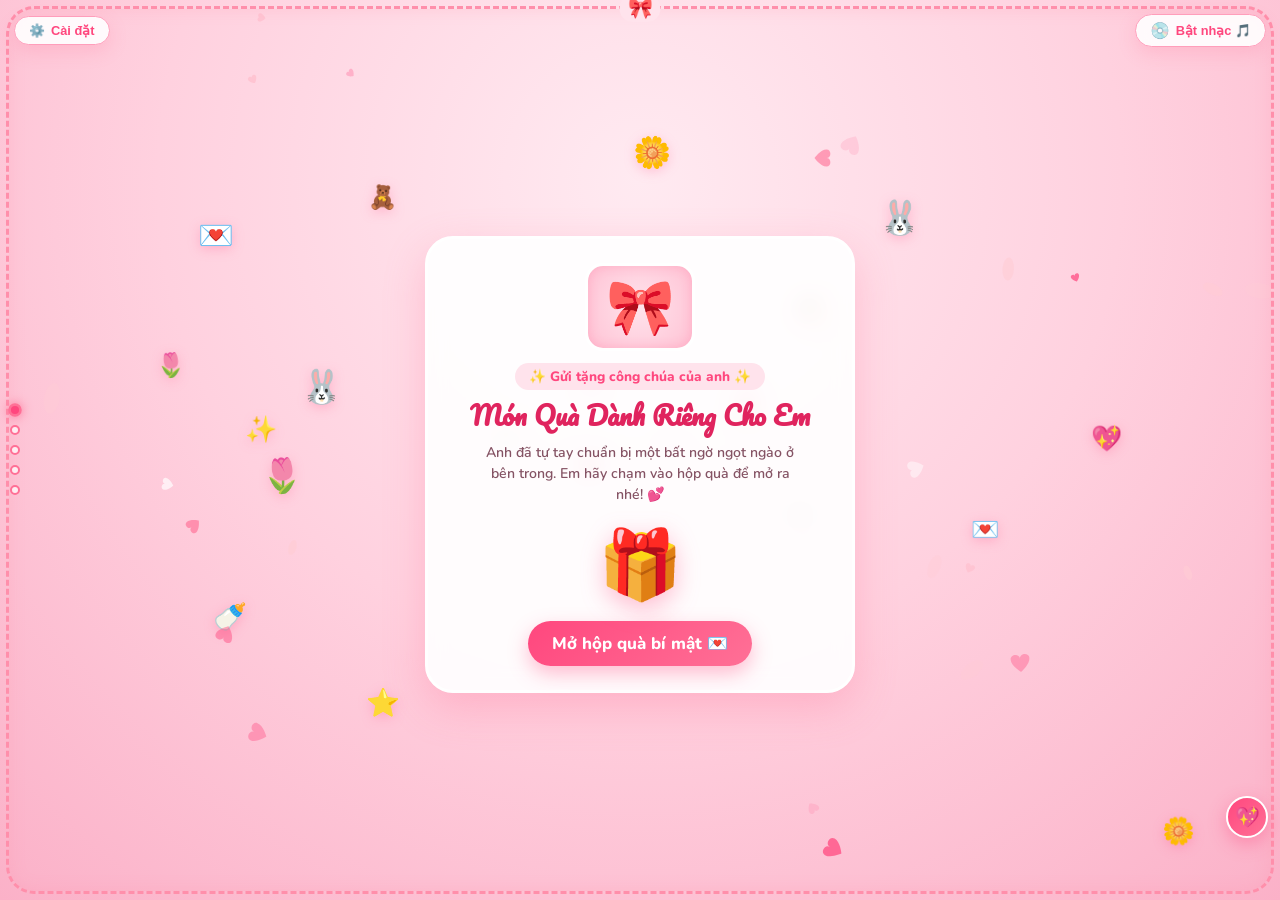
<file: index.html>
<!DOCTYPE html>
<html lang="vi">
  <head>
    <meta charset="UTF-8">
    <!-- Tối ưu riêng cho iPhone 11 đến iPhone 17 (Tránh tai thỏ, Dynamic Island & thanh vuốt đáy) -->
    <meta name="viewport"
      content="width=device-width, initial-scale=1.0, maximum-scale=1.0, user-scalable=no, viewport-fit=cover">
    <meta name="apple-mobile-web-app-capable" content="yes">
    <meta name="apple-mobile-web-app-status-bar-style" content="black-translucent">
    <meta name="theme-color" content="#ffeaf1">
    <title>Món Quà Đặc Biệt Dành Tặng Em Yêu 🎀</title>

    <!-- Google Fonts: Pacifico, Dancing Script, Nunito -->
    <link rel="preconnect" href="https://fonts.googleapis.com">
    <link rel="preconnect" href="https://fonts.gstatic.com" crossorigin>
    <link
      href="https://fonts.googleapis.com/css2?family=Dancing+Script:wght@600;700&family=Nunito:wght@400;600;700;800;900&family=Pacifico&display=swap"
      rel="stylesheet">

    <!-- CSS Stylesheet -->
    <link rel="stylesheet" href="css/style.css">
  </head>
  <body>

    <!-- Khung viền hồng dễ thương bao quanh màn hình -->
    <div class="cute-frame"></div>

    <!-- Nơi các sticker dễ thương bay nhảy bồng bềnh xung quanh -->
    <div id="floatingStickers" class="floating-stickers-container"></div>

    <!-- Canvas hiệu ứng cánh hoa & trái tim bay lơ lửng -->
    <canvas id="effectsCanvas"></canvas>

    <!-- Canvas pháo hoa bùng nổ -->
    <canvas id="fireworksCanvas"></canvas>

    <!-- Thanh điều khiển trên cùng (Tối ưu cho tai thỏ iPhone) -->
    <div class="top-bar-controls">
      <button class="top-pill-btn" onclick="openConfigModal()"
        title="Cài đặt tên và ngày">
        <span>⚙️</span>
        <span>Cài đặt</span>
      </button>

      <button id="musicToggle" class="top-pill-btn" onclick="toggleMusic()"
        title="Bật/Tắt nhạc">
        <span class="disc-icon">💿</span>
        <span id="musicToggleText">Bật nhạc 🎵</span>
      </button>
    </div>

    <!-- Nút bắn vòi phun trái tim bay lên trời ở góc phải dưới -->
    <button class="heart-fountain-btn" title="Bắn tim tặng em"
      onclick="shootHeartShower()">
      💖
    </button>

    <!-- Các chấm định hướng chuyển trang bên hông trái -->
    <div class="page-indicators">
      <div class="dot active" onclick="goToPage(1)"
        title="Trang 1: Hộp quà bí mật"></div>
      <div class="dot" onclick="goToPage(2)"
        title="Trang 2: Lời chúc & Ảnh"></div>
      <div class="dot" onclick="goToPage(3)"
        title="Trang 3: Bùng nổ pháo hoa"></div>
      <div class="dot" onclick="goToPage(4)"
        title="Trang 4: Kỷ niệm chúng mình"></div>
      <div class="dot" onclick="goToPage(5)"
        title="Trang 5: Nụ hôn ngọt ngào"></div>
    </div>

    <!-- KHUNG CHÍNH CỦA CÁC TRANG - VỪA KHÍT 1 KHUNG HÌNH (100dvh) -->
    <main class="app-container">

      <!-- ==========================================
         TRANG 1: MỞ CỬA SỔ & HỘP QUÀ TẶNG EM
         ========================================== -->
      <section id="page-1" class="page active">
        <div class="p1-card">

          <!-- Cửa sổ tình yêu hé mở -->
          <div class="window-doors">
            <div class="window-bg">🎀</div>
          </div>

          <div class="sparkle-label">✨ Gửi tặng công chúa của anh ✨</div>
          <h1 class="p1-title">Món Quà Dành Riêng Cho Em</h1>

          <p class="p1-desc">
            Anh đã tự tay chuẩn bị một bất ngờ ngọt ngào ở bên trong. Em hãy
            chạm vào hộp quà để mở ra nhé! 💕
          </p>

          <!-- Hộp quà biết rung rinh nhảy nhót -->
          <button class="gift-box-btn" onclick="openGiftBox()"
            title="Chạm để mở quà">
            <span class="gift-box-emoji">🎁</span>
          </button>

          <button class="cute-btn" onclick="openGiftBox()">
            Mở hộp quà bí mật 💌
          </button>

        </div>
      </section>

      <!-- ==========================================
         TRANG 2: ẢNH VÀ NHỮNG LỜI CHÚC NGỌT NGÀO
         ========================================== -->
      <section id="page-2" class="page">
        <div class="p2-container">

          <div class="p2-header">
            <div class="p2-badge">💌 LỜI NHẮN TỪ TRÁI TIM</div>
            <h2 class="p2-title">Gửi Người Con Gái Anh Yêu</h2>
          </div>

          <div class="p2-content-card">
            <!-- Hàng trên: Ảnh polaroid nhỏ xinh + Tiêu đề thư -->
            <div class="p2-photo-row">
              <div class="polaroid-feature">
                <div class="polaroid-img-wrapper">
                  <img id="p2FeatureImg"
                    src="img/z7849276063432_db26e89909b01479bc31359eb5d078d5.jpg"
                    alt="Ảnh em yêu">
                </div>
                <div class="polaroid-text">Bé cưng của anh 🌸</div>
              </div>

              <div class="wish-mini-header">
                <div class="wish-envelope-title">Gửi <span
                    class="partner-name-display">Bé Yêu</span>,</div>
                <div class="wish-envelope-sub">Bông hoa xinh đẹp nhất đời anh
                  💕</div>
              </div>
            </div>

            <!-- Khung nội dung lời chúc ấm áp -->
            <div class="wish-letter-box" onclick="skipTypewriter()" title="Chạm để xem nhanh">
              <div class="wish-letter-text" id="wishLetterText">
                <p class="wish-paragraph">
                  Cảm ơn em đã xuất hiện trong cuộc đời anh, mang đến cho anh những nụ cười ấm áp, những niềm vui dịu dàng và những khoảnh khắc hạnh phúc không gì sánh bằng.
                </p>
                <p class="wish-paragraph">
                  Dạo này em bận rộn và vất vả nhiều rồi, anh thấy hết và thương em thật nhiều 💗 Hãy luôn nhớ tự chăm sóc bản thân thật tốt nhé, đừng để bản thân mệt quá nha.
                </p>
                <p class="wish-paragraph">
                  Mỗi ngày trôi qua có em đều là một ngày tuyệt vời đối với anh. Cảm ơn em vì đã là em, và cảm ơn vì đã chọn ở bên anh! 🌷✨
                </p>

                <div class="wish-signature">
                  Mãi yêu em, <span class="partner-name-display">Bé Yêu</span>! ❤️
                </div>
              </div>
              <div class="typewriter-skip-hint" id="typewriterSkipHint" style="display:none;">(Chạm vào thư để hiện hết nhanh ✨)</div>

              <!-- Dải hình trái tim & sticker tình yêu lấp đầy khoảng trắng -->
              <div class="wish-bottom-deco">
                <div class="love-hearts-cluster">
                  <span class="cluster-item flutter-icon">🌸</span>
                  <span class="cluster-item pulse-mini">💖</span>
                  <span class="cluster-item pulse-main">❤️</span>
                  <span class="cluster-item pulse-mini">💕</span>
                  <span class="cluster-item flutter-icon">✨</span>
                </div>
                <div class="sweet-vow-badge">
                  <span>🎀 Trọn đời yêu em, công chúa của anh 🎀</span>
                </div>
                <button class="scratch-trigger-btn" onclick="openScratchCardModal(event)" title="Cào thẻ nhận điều ước">
                  <span>🎟️ Cào thẻ nhận điều ước bí mật ✨</span>
                </button>
              </div>
            </div>

            <!-- Nút bấm sau khi đọc xong -> Bùng nổ pháo hoa -->
            <button class="cute-btn finish-reading-btn"
              onclick="finishReading()">
              Em đọc xong rồi, bấm vào đây đi nè! ✨🎆
            </button>
          </div>

        </div>
      </section>

      <!-- ==========================================
         TRANG 3: BÙNG NỔ PHÁO HOA & TỎ TÌNH LÃNG MẠN
         ========================================== -->
      <section id="page-3" class="page">
        <div class="p3-container">

          <div class="fireworks-hero-banner">
            <div class="p3-fireworks-tag">✨ BÙNG NỔ YÊU THƯƠNG ✨</div>

            <h1 class="p3-main-title">YÊU <span
                class="partner-name-display">EM</span> NHẤT TRÊN ĐỜI! 💖</h1>

            <div class="love-heart-beat">❤️</div>

            <p class="p3-quote">
              Chúc cho tình yêu của hai đứa mình luôn rực rỡ và ngọt ngào như
              những chùm pháo hoa này nhé! 🌟
            </p>

            <!-- Đồng hồ đếm ngày yêu -->
            <div class="love-days-box">
              <div
                style="font-weight: 800; color: #ff477e; font-size: 0.82rem; margin-bottom: 4px;">
                ⏳ HÀNH TRÌNH TÌNH YÊU CHÚNG MÌNH
                <span
                  style="font-size: 0.75rem; cursor: pointer; text-decoration: underline; margin-left: 6px; color: #855364;"
                  onclick="openConfigModal()">✏️ Đổi ngày</span>
              </div>
              <div class="counter-grid">
                <div class="counter-num-box">
                  <span id="countDays" class="counter-num-val">365</span>
                  <span class="counter-num-label">Ngày</span>
                </div>
                <div class="counter-num-box">
                  <span id="countHours" class="counter-num-val">12</span>
                  <span class="counter-num-label">Giờ</span>
                </div>
                <div class="counter-num-box">
                  <span id="countMins" class="counter-num-val">30</span>
                  <span class="counter-num-label">Phút</span>
                </div>
                <div class="counter-num-box">
                  <span id="countSecs" class="counter-num-val">45</span>
                  <span class="counter-num-label">Giây</span>
                </div>
              </div>
            </div>

            <!-- Các nút hành động -->
            <div class="p3-actions">
              <button class="cute-btn fire-again-btn"
                onclick="triggerFireworksBurst()">
                Bắn thêm pháo hoa 🎆
              </button>
              <button class="cute-btn" onclick="goToPage(4)">
                Xem rạp phim & ảnh kỷ niệm 🎬📸
              </button>
            </div>

          </div>

        </div>
      </section>

      <!-- ==========================================
         TRANG 4: REELS & CAROUSEL (KHUNG NHỎ NHƯNG THẤY FULL 100% VIDEO)
         ========================================== -->
      <section id="page-4" class="page">
        <div class="p4-container">

          <div class="p4-header">
            <h2 class="p4-title">Kho Báu Của Chúng Mình 💕</h2>

            <!-- Tab chuyển đổi giữa Video và Ảnh -->
            <div class="media-tab-bar">
              <button id="tabVideos" class="tab-btn active"
                onclick="switchMediaTab('videos')">
                🎬 Thước Phim (12)
              </button>
              <button id="tabPhotos" class="tab-btn"
                onclick="switchMediaTab('photos')">
                📸 Album Ảnh (13)
              </button>
            </div>
          </div>

          <!-- Khung chiếu chính vuốt ngang (TikTok / Story Carousel) -->
          <div id="carouselViewport" class="carousel-viewport">
            <button class="carousel-nav-btn carousel-prev"
              onclick="prevCarouselItem()" title="Trước">❮</button>

            <div class="carousel-card-active">
              <div id="carouselBadge" class="carousel-badge">🎬 Thước phim
                #1</div>
              <button class="fullscreen-quick-btn"
                onclick="openActiveItemFullscreen()"
                title="Xem phóng to toàn màn hình">⛶</button>

              <div id="carouselCard">
                <!-- Video hoặc ảnh hiển thị trọn vẹn 100% khung hình tại đây -->
              </div>
            </div>

            <button class="carousel-nav-btn carousel-next"
              onclick="nextCarouselItem()" title="Sau">❯</button>
          </div>

          <!-- Dòng chú thích & số thứ tự tách riêng phía dưới để không che nút điều khiển video -->
          <div class="carousel-info-strip">
            <span id="carouselCaption" class="carousel-caption-text">Nụ cười tỏa
              nắng của em ✨</span>
            <div class="carousel-info-actions">
              <button class="carousel-like-btn" onclick="likeActiveItem(event)"
                title="Thả tim">💖</button>
              <span id="carouselCounter" class="carousel-counter-pill">1 /
                12</span>
            </div>
          </div>

          <!-- Thanh điều hướng chuyển trang dưới cùng -->
          <div class="bottom-nav-row">
            <button class="cute-btn" onclick="goToPage(3)"
              style="background: white; color: var(--pink-600); border: 1.5px solid var(--pink-300);">
              ❮ Pháo hoa 🎆
            </button>
            <button class="cute-btn" onclick="goToPage(5)">
              Ấn nút nhớ, thả giấc mơ 💖 ❯
            </button>
          </div>

        </div>
      </section>

      <!-- ==========================================
         TRANG 5: KẾT THÚC HOÀNH TRÁNG & NỤ HÔN NGỌT NGÀO
         ========================================== -->
      <section id="page-5" class="page">
        <div class="p5-container">

          <div class="p5-header">
            <div class="p5-badge">✨ KẾT THÚC CÓ HẬU CỦA ĐÔI TA ✨</div>
            <h1 class="p5-title">Mãi Mãi Yêu Em <span
                class="partner-name-display">Bé Yêu</span> 💖</h1>
          </div>

          <!-- Sân khấu Sticker chạy quanh & 2 nhân vật nam nữ hôn nhau ở giữa -->
          <div class="orbit-stage">
            <!-- Vòng xoay sticker chuyển động quanh cặp đôi -->
            <div class="orbit-track">
              <span class="orbit-item">🎀</span>
              <span class="orbit-item">💖</span>
              <span class="orbit-item">🍓</span>
              <span class="orbit-item">🧸</span>
              <span class="orbit-item">💍</span>
              <span class="orbit-item">🌸</span>
              <span class="orbit-item">✨</span>
              <span class="orbit-item">💌</span>
            </div>

            <!-- Biểu tượng nụ hôn nổi trên đỉnh khung tròn -->
            <div class="kiss-heart-burst">💋</div>

            <!-- Khung tròn trung tâm: 2 nhân vật nam nữ hôn nhau ngọt ngào -->
            <div class="kissing-halo">
              <!-- SVG Animated Kissing Couple Nghệ Thuật & Lãng Mạn -->
              <svg class="kissing-art-svg" viewBox="0 0 240 210" fill="none" xmlns="http://www.w3.org/2000/svg">
                <defs>
                  <!-- Dreamy Romantic Halo Background -->
                  <radialGradient id="coupleAura" cx="50%" cy="50%" r="50%">
                    <stop offset="0%" stop-color="#ffffff" stop-opacity="0.95"/>
                    <stop offset="60%" stop-color="#ffe3ec" stop-opacity="0.6"/>
                    <stop offset="100%" stop-color="#ffb3c1" stop-opacity="0.2"/>
                  </radialGradient>

                  <!-- Boy Hair Gradient -->
                  <linearGradient id="boyHairGrad" x1="0%" y1="0%" x2="100%" y2="100%">
                    <stop offset="0%" stop-color="#4e3b32"/>
                    <stop offset="50%" stop-color="#3a2a22"/>
                    <stop offset="100%" stop-color="#241913"/>
                  </linearGradient>

                  <!-- Girl Hair Gradient -->
                  <linearGradient id="girlHairGrad" x1="0%" y1="0%" x2="100%" y2="100%">
                    <stop offset="0%" stop-color="#8c532b"/>
                    <stop offset="50%" stop-color="#6e3d1c"/>
                    <stop offset="100%" stop-color="#48240f"/>
                  </linearGradient>

                  <!-- Hair Sheen -->
                  <linearGradient id="sheen" x1="0%" y1="0%" x2="0%" y2="100%">
                    <stop offset="0%" stop-color="#ffffff" stop-opacity="0.45"/>
                    <stop offset="100%" stop-color="#ffffff" stop-opacity="0"/>
                  </linearGradient>

                  <!-- Skin Tones -->
                  <linearGradient id="skinBoy" x1="0%" y1="0%" x2="100%" y2="100%">
                    <stop offset="0%" stop-color="#fff0e5"/>
                    <stop offset="100%" stop-color="#fcd3bd"/>
                  </linearGradient>

                  <linearGradient id="skinGirl" x1="0%" y1="0%" x2="100%" y2="100%">
                    <stop offset="0%" stop-color="#fff5f0"/>
                    <stop offset="100%" stop-color="#fedacf"/>
                  </linearGradient>

                  <!-- Clothing Gradients -->
                  <linearGradient id="boySweater" x1="0%" y1="0%" x2="100%" y2="100%">
                    <stop offset="0%" stop-color="#64748b"/>
                    <stop offset="100%" stop-color="#475569"/>
                  </linearGradient>

                  <linearGradient id="girlSweater" x1="0%" y1="0%" x2="100%" y2="100%">
                    <stop offset="0%" stop-color="#ff8fab"/>
                    <stop offset="50%" stop-color="#ff7096"/>
                    <stop offset="100%" stop-color="#e04374"/>
                  </linearGradient>

                  <!-- Glowing Heart Gradient -->
                  <linearGradient id="glowHeart" x1="0%" y1="0%" x2="100%" y2="100%">
                    <stop offset="0%" stop-color="#ff0055"/>
                    <stop offset="50%" stop-color="#ff477e"/>
                    <stop offset="100%" stop-color="#ff7597"/>
                  </linearGradient>

                  <!-- Soft Cheeks Blush -->
                  <radialGradient id="softBlush" cx="50%" cy="50%" r="50%">
                    <stop offset="0%" stop-color="#ff3b6f" stop-opacity="0.65"/>
                    <stop offset="100%" stop-color="#ff3b6f" stop-opacity="0"/>
                  </radialGradient>
                </defs>

                <!-- Dreamy Romantic Halo Background Behind Couple -->
                <circle cx="120" cy="105" r="95" fill="url(#coupleAura)"/>
                
                <!-- Floating Twinkle Stars & Sparkles -->
                <g class="sparkles-layer">
                  <path d="M120 42 Q120 48 126 48 Q120 48 120 54 Q120 48 114 48 Q120 48 120 42 Z" fill="#ffd166">
                    <animate attributeName="opacity" values="0.3;1;0.3" dur="1.6s" repeatCount="indefinite"/>
                  </path>
                  <path d="M72 58 Q72 62 76 62 Q72 62 72 66 Q72 62 68 62 Q72 62 72 58 Z" fill="#ff8fab">
                    <animate attributeName="opacity" values="1;0.2;1" dur="1.9s" repeatCount="indefinite"/>
                  </path>
                  <path d="M168 56 Q168 60 172 60 Q168 60 168 64 Q168 60 164 60 Q168 60 168 56 Z" fill="#ffd166">
                    <animate attributeName="opacity" values="0.4;1;0.4" dur="1.3s" repeatCount="indefinite"/>
                  </path>
                  <circle cx="112" cy="68" r="2" fill="#fff" opacity="0.8">
                    <animate attributeName="opacity" values="0.2;1;0.2" dur="1.1s" repeatCount="indefinite"/>
                  </circle>
                  <circle cx="128" cy="68" r="2" fill="#fff" opacity="0.8">
                    <animate attributeName="opacity" values="1;0.2;1" dur="1.4s" repeatCount="indefinite"/>
                  </circle>
                </g>

                <!-- ==================== BOY CHARACTER (LEFT) ==================== -->
                <g class="boy-group">
                  <!-- Boy Back Hair Shadow -->
                  <path d="M42 90 C38 68 52 48 76 44 C95 40 106 50 108 58 C96 52 82 52 68 58 C55 64 48 76 48 90 Z" fill="#241913"/>

                  <!-- Boy Body / Shoulders (Leaning in tenderly) -->
                  <path d="M25 210 C25 160 52 142 85 146 L120 180 L120 210 Z" fill="url(#boySweater)"/>
                  <!-- Sweater collar & seam detail -->
                  <path d="M78 145 C86 152 98 153 108 146 L112 154 C100 162 86 160 76 151 Z" fill="#334155"/>
                  <!-- Inner white t-shirt collar -->
                  <path d="M84 145 C90 148 98 148 104 145" stroke="#ffffff" stroke-width="2.5" stroke-linecap="round"/>

                  <!-- Boy Neck -->
                  <path d="M80 124 L98 124 L102 148 L82 148 Z" fill="url(#skinBoy)"/>
                  <path d="M82 126 C90 132 98 131 100 126 L98 134 C92 137 84 136 82 131 Z" fill="#e2b49d"/>

                  <!-- Boy Head / Face (Romantic profile leaning forward) -->
                  <path d="M56 86 C56 64 76 56 94 65 C104 70 110 78 114 88 C116 93 118 97 120 100 C117 101 115 102 113 103 C111 107 105 116 94 122 C82 126 66 122 58 110 C54 102 56 93 56 86 Z" fill="url(#skinBoy)"/>

                  <!-- Boy Ear -->
                  <ellipse cx="66" cy="98" rx="8" ry="11" fill="url(#skinBoy)" transform="rotate(-5 66 98)"/>
                  <path d="M64 94 C67 93 69 96 68 101 C67 103 65 104 63 102" stroke="#d49b82" stroke-width="1.8" stroke-linecap="round" fill="none"/>

                  <!-- Boy Hair (Layered anime fringe & bangs) -->
                  <path d="M50 82 C46 62 62 45 84 46 C98 47 110 55 112 65 C108 62 100 60 92 63 C84 66 82 72 78 70 C72 67 68 70 65 76 C62 82 60 85 54 86 Z" fill="url(#boyHairGrad)"/>
                  <path d="M78 52 C88 56 96 66 98 75 C94 72 90 73 86 78 C88 70 82 65 74 64 Z" fill="url(#boyHairGrad)"/>
                  <path d="M92 58 C102 64 108 74 112 85 C109 82 105 82 102 86 C104 78 100 72 94 69 Z" fill="url(#boyHairGrad)"/>
                  <path d="M68 54 Q80 50 94 56" stroke="url(#sheen)" stroke-width="3" stroke-linecap="round" fill="none"/>

                  <!-- Boy Closed Smiling Eye (Happy kiss) -->
                  <path d="M90 91 Q97 97 104 90" stroke="#3b2b1f" stroke-width="2.6" stroke-linecap="round" fill="none"/>
                  <path d="M88 83 Q96 81 103 84" stroke="#4a3728" stroke-width="2.2" stroke-linecap="round" fill="none"/>

                  <!-- Boy Soft Rosy Blush -->
                  <ellipse cx="90" cy="101" rx="9" ry="5" fill="url(#softBlush)"/>
                  <line x1="87" y1="99" x2="89" y2="103" stroke="#ff477e" stroke-width="1.5" stroke-linecap="round" opacity="0.8"/>
                  <line x1="91" y1="99" x2="93" y2="103" stroke="#ff477e" stroke-width="1.5" stroke-linecap="round" opacity="0.8"/>

                  <!-- Boy Smiling Lip Profile -->
                  <path d="M114 103 Q118 104 120 102" stroke="#e04374" stroke-width="2.2" stroke-linecap="round"/>
                </g>

                <!-- ==================== GIRL CHARACTER (RIGHT) ==================== -->
                <g class="girl-group">
                  <!-- Girl Long Flowing Back Hair -->
                  <path d="M198 90 C204 68 190 46 166 44 C146 42 134 50 130 58 C144 52 160 52 174 58 C188 64 196 78 198 102 C200 120 202 145 194 175 C190 190 184 202 178 210 L215 210 C218 180 216 130 205 100 Z" fill="url(#girlHairGrad)"/>

                  <!-- Girl Body / Sweater (Leaning inward) -->
                  <path d="M215 210 C215 160 188 142 155 146 L120 180 L120 210 Z" fill="url(#girlSweater)"/>
                  <path d="M162 145 C154 152 142 153 132 146 L128 154 C140 162 154 160 164 151 Z" fill="#c03260"/>
                  <path d="M156 145 C150 148 142 148 136 145" stroke="#ffffff" stroke-width="2.5" stroke-linecap="round"/>

                  <!-- Girl Neck -->
                  <path d="M160 124 L142 124 L138 148 L158 148 Z" fill="url(#skinGirl)"/>
                  <path d="M158 126 C150 132 142 131 140 126 L142 134 C148 137 156 136 158 131 Z" fill="#f4b5a3"/>

                  <!-- Girl Head / Face -->
                  <path d="M184 86 C184 64 164 56 146 65 C136 70 130 78 126 88 C124 93 122 97 120 100 C123 101 125 102 127 103 C129 107 135 116 146 122 C158 126 174 122 182 110 C186 102 184 93 184 86 Z" fill="url(#skinGirl)"/>

                  <!-- Girl Ear & Earring -->
                  <ellipse cx="174" cy="98" rx="7.5" ry="10" fill="url(#skinGirl)" transform="rotate(5 174 98)"/>
                  <path d="M176 94 C173 93 171 96 172 101 C173 103 175 104 177 102" stroke="#e8a38f" stroke-width="1.8" stroke-linecap="round" fill="none"/>
                  <circle cx="175" cy="110" r="2.5" fill="#ff477e"/>

                  <!-- Girl Hair (Bangs & Wavy Locks) -->
                  <path d="M190 82 C194 62 178 45 156 46 C142 47 130 55 128 65 C132 62 140 60 148 63 C156 66 158 72 162 70 C168 67 172 70 175 76 C178 82 180 85 186 86 Z" fill="url(#girlHairGrad)"/>
                  <path d="M162 52 C152 56 144 66 142 75 C146 72 150 73 154 78 C152 70 158 65 166 64 Z" fill="url(#girlHairGrad)"/>
                  <path d="M148 58 C138 64 132 74 128 85 C131 82 135 82 138 86 C136 78 140 72 146 69 Z" fill="url(#girlHairGrad)"/>
                  <path d="M172 54 Q160 50 146 56" stroke="url(#sheen)" stroke-width="3" stroke-linecap="round" fill="none"/>

                  <!-- Cute Ribbon / Bow on Girl Hair -->
                  <g class="girl-ribbon" transform="translate(178, 58)">
                    <path d="M0 0 C-8 -8 -16 -4 -12 4 C-8 10 0 2 0 0 Z" fill="#ff477e"/>
                    <path d="M0 0 C8 -8 16 -4 12 4 C8 10 0 2 0 0 Z" fill="#ff477e"/>
                    <circle cx="0" cy="0" r="3.5" fill="#ffd166"/>
                    <path d="M0 2 C-4 8 -6 16 -8 20 M0 2 C4 8 6 16 8 20" stroke="#ff477e" stroke-width="2.5" stroke-linecap="round"/>
                  </g>

                  <!-- Girl Closed Smiling Eye with Fluttery Lashes -->
                  <path d="M150 91 Q143 97 136 90" stroke="#3b2b1f" stroke-width="2.6" stroke-linecap="round" fill="none"/>
                  <line x1="137" y1="91" x2="133" y2="88" stroke="#3b2b1f" stroke-width="2" stroke-linecap="round"/>
                  <line x1="140" y1="94" x2="138" y2="98" stroke="#3b2b1f" stroke-width="1.8" stroke-linecap="round"/>
                  <line x1="145" y1="95" x2="145" y2="99" stroke="#3b2b1f" stroke-width="1.8" stroke-linecap="round"/>
                  <path d="M152 83 Q144 81 137 84" stroke="#6e3d1c" stroke-width="2.2" stroke-linecap="round" fill="none"/>

                  <!-- Girl Soft Rosy Blush -->
                  <ellipse cx="150" cy="101" rx="9" ry="5" fill="url(#softBlush)"/>
                  <line x1="147" y1="99" x2="149" y2="103" stroke="#ff477e" stroke-width="1.5" stroke-linecap="round" opacity="0.8"/>
                  <line x1="151" y1="99" x2="153" y2="103" stroke="#ff477e" stroke-width="1.5" stroke-linecap="round" opacity="0.8"/>
                  <circle cx="157" cy="99" r="1.5" fill="#fff" opacity="0.9"/>

                  <!-- Girl Smiling Lip Profile -->
                  <path d="M126 103 Q122 104 120 102" stroke="#e04374" stroke-width="2.2" stroke-linecap="round"/>
                </g>

                <!-- ==================== SWEET KISSING HEART AT CENTER ==================== -->
                <g class="kissing-heart-glow">
                  <path d="M120 92 C116 82 104 82 104 94 C104 106 120 118 120 118 C120 118 136 106 136 94 C136 82 124 82 120 92 Z" fill="url(#glowHeart)">
                    <animate attributeName="transform" type="scale" values="1; 1.25; 1" dur="1.1s" repeatCount="indefinite" transform-origin="120 100"/>
                  </path>
                  <path d="M112 88 C110 88 107 90 107 94" stroke="#ffffff" stroke-width="2" stroke-linecap="round" opacity="0.75"/>
                  
                  <circle cx="114" cy="78" r="2.5" fill="#ffd166">
                    <animate attributeName="opacity" values="0.2;1;0.2" dur="1.2s" repeatCount="indefinite"/>
                    <animate attributeName="cy" values="82;72;82" dur="1.8s" repeatCount="indefinite"/>
                  </circle>
                  <circle cx="126" cy="76" r="3" fill="#ff7096">
                    <animate attributeName="opacity" values="1;0.3;1" dur="1.4s" repeatCount="indefinite"/>
                    <animate attributeName="cy" values="80;70;80" dur="2s" repeatCount="indefinite"/>
                  </circle>
                </g>
              </svg>
            </div>
          </div>

          <div class="couple-names-strip">
            <span class="my-name-display">Anh Yêu</span> 👩‍❤️‍💋‍👨 <span
              class="partner-name-display">Bé Yêu</span>
          </div>

          <!-- Lời chúc & lời hứa ngọt ngào -->
          <div class="p5-vow-card">
            <p class="p5-vow-quote">
              "Dù thế giới ngoài kia có bao la rộng lớn, vòng tay anh mãi là chốn bình yên duy nhất dành cho em. Nguyện cùng em già đi theo năm tháng! 💍💖"
            </p>
          </div>

          <!-- Cặp nút tương tác: Thử lòng bé yêu & Gửi ngàn nụ hôn -->
          <div class="p5-actions-grid">
            <button class="fun-quiz-btn" onclick="openLoveQuizModal()" title="Hỏi nhỏ em nè">
              💌 Hỏi nhỏ Huệ nè 🥰
            </button>
            <button class="kiss-action-btn" onclick="sendKissesFountain()" title="Gửi nụ hôn">
              💋 Gửi ngàn nụ hôn 💋
            </button>
          </div>

          <!-- Thanh điều hướng chuyển trang -->
          <div class="bottom-nav-row" style="margin-top: 4px;">
            <button class="cute-btn" onclick="openScratchCardModal(event)"
              style="background: #fff8e7; color: #b86200; border: 1.5px solid #ffd166;" title="Cào thẻ điều ước">
              🎟️ Thẻ cào 🎁
            </button>
            <button class="cute-btn" onclick="goToPage(1)"
              style="background: white; color: var(--pink-600); border: 1.5px solid var(--pink-300);">
              Về đầu 🎀
            </button>
            <button class="cute-btn" onclick="goToPage(4)"
              style="background: white; color: var(--pink-600); border: 1.5px solid var(--pink-300);">
              Xem ảnh 📸
            </button>
          </div>

        </div>
      </section>

    </main>

    <!-- Modal phóng to xem ảnh hoặc xem video có âm thanh -->
    <div id="mediaModal" class="media-modal" onclick="closeMediaModal()">
      <div class="media-modal-inner" onclick="event.stopPropagation()">
        <button class="modal-close-btn" onclick="closeMediaModal()">✕</button>
        <div id="mediaModalContent"></div>
      </div>
    </div>

    <!-- Modal cài đặt nhanh Tên & Ngày kỷ niệm (Cuộn mượt mà không bị cắt) -->
    <div id="configModal" class="media-modal" onclick="closeConfigModal()">
      <div class="config-modal-box" onclick="event.stopPropagation()">
        <button class="modal-close-btn" onclick="closeConfigModal()"
          title="Đóng">✕</button>

        <h3
          style="font-family: 'Pacifico', cursive; color: var(--pink-600); font-size: 1.45rem; text-align: center; margin-bottom: 14px; padding-right: 28px;">
          Cài Đặt Yêu Thương 🎀
        </h3>

        <div style="margin-bottom: 12px; width: 100%;">
          <label
            style="display: block; font-weight: 700; font-size: 0.85rem; margin-bottom: 5px; color: var(--text-soft);">
            Tên / Biệt danh bạn gái:
          </label>
          <input id="inputPartnerName" type="text"
            placeholder="Ví dụ: Bé Huệ, Em yêu..."
            style="width: 100%; padding: 9px 12px; border: 2px solid #ffc2d4; border-radius: 12px; font-size: 0.92rem; font-family: 'Nunito', sans-serif; outline: none;">
        </div>

        <div style="margin-bottom: 14px; width: 100%;">
          <label
            style="display: block; font-weight: 700; font-size: 0.85rem; margin-bottom: 5px; color: var(--text-soft);">
            Ngày bắt đầu yêu nhau:
          </label>
          <input id="inputAnniversaryDate" type="date" value="2024-02-14"
            style="width: 100%; padding: 9px 12px; border: 2px solid #ffc2d4; border-radius: 12px; font-size: 0.92rem; font-family: 'Nunito', sans-serif; outline: none;">
        </div>

        <button class="cute-btn"
          style="width: 100%; justify-content: center; margin-bottom: 12px; padding: 10px 16px;"
          onclick="saveConfigSettings()">
          Lưu cài đặt 💕
        </button>

        <!-- Khu vực chọn ảnh, video, nhạc mới nhanh trên máy -->
        <div
          style="border-top: 1.5px dashed #ffb3c1; padding-top: 10px; width: 100%; text-align: center;">
          <div
            style="font-weight: 800; font-size: 0.82rem; color: var(--pink-600); margin-bottom: 8px;">
            📁 Cập nhật ảnh, video & nhạc mới:
          </div>

          <input type="file" id="filePickerImg" multiple accept="image/*"
            style="display:none;" onchange="handlePickImages(event)">
          <input type="file" id="filePickerVid" multiple accept="video/*"
            style="display:none;" onchange="handlePickVideos(event)">
          <input type="file" id="filePickerAud" accept="audio/*"
            style="display:none;" onchange="handlePickAudio(event)">

          <div style="display: flex; flex-direction: column; gap: 6px;">
            <button type="button" class="cute-btn"
              style="background: #fff0f5; color: var(--pink-600); border: 1.5px solid #ff9ebb; font-size: 0.8rem; padding: 7px 10px; box-shadow: none;"
              onclick="document.getElementById('filePickerImg').click()">
              📸 Chọn tất cả ảnh trong thư mục img
            </button>
            <button type="button" class="cute-btn"
              style="background: #fff0f5; color: var(--pink-600); border: 1.5px solid #ff9ebb; font-size: 0.8rem; padding: 7px 10px; box-shadow: none;"
              onclick="document.getElementById('filePickerVid').click()">
              🎬 Chọn tất cả video trong thư mục video
            </button>
            <button type="button" class="cute-btn"
              style="background: #fff0f5; color: var(--pink-600); border: 1.5px solid #ff9ebb; font-size: 0.8rem; padding: 7px 10px; box-shadow: none;"
              onclick="document.getElementById('filePickerAud').click()">
              🎵 Chọn file nhạc trong thư mục audio
            </button>
          </div>
          <div id="uploadStatusText"
            style="font-size: 0.8rem; color: #059669; font-weight: 800; margin-top: 6px; min-height: 18px;"></div>
        </div>
      </div>
    </div>

    <!-- Modal trêu ghẹo đáng yêu: Em có yêu anh không? (Nút né ngón tay) -->
    <div id="loveQuizModal" class="media-modal" onclick="closeLoveQuizModal()">
      <div class="quiz-modal-box" onclick="event.stopPropagation()">
        <button class="modal-close-btn" onclick="closeLoveQuizModal()" title="Đóng">✕</button>
        
        <div id="quizQuestionStage">
          <div class="quiz-badge">💌 CÂU HỎI QUAN TRỌNG NHẤT 💌</div>
          <h3 class="quiz-question-title">Hỏi Nhỏ Nè Bé Yêu 🥰</h3>
          <p class="quiz-question-sub">
            <span class="partner-name-display">Bé Huệ</span> ơi, em có yêu anh nhiều thật nhiều hông dạ? 💕
          </p>

          <div class="quiz-interactive-stage" id="quizPlayground">
            <button id="quizBtnYes" class="quiz-btn-yes" onclick="handleLoveYes()">
              ❤️ Yêu anh nhất trần đời! ❤️
            </button>
            <button id="quizBtnNo" class="quiz-btn-no">
              😜 Hông yêu đâu!
            </button>
          </div>
        </div>

        <div id="quizSuccessStage" class="quiz-success-view" style="display:none;">
          <div class="quiz-success-emoji">👩‍❤️‍💋‍👨💋🎉</div>
          <h3 class="quiz-success-title">Moaaahhh! Yêu Em Nhất! 💖</h3>
          <p class="quiz-success-desc">
            Anh biết ngay mà! <span class="partner-name-display">Huệ</span> là cô gái ngoan, xinh đẹp và đáng yêu nhất vũ trụ này! Anh cũng yêu em ngàn lần vạn lần! 💍✨
          </p>
          <div style="display: flex; gap: 8px; justify-content: center; flex-wrap: wrap;">
            <button class="cute-btn" onclick="finishQuizWithKiss()" style="padding: 8px 14px; font-size: clamp(0.76rem, 2.9vw, 0.86rem);">
              💋 Nhận ngàn nụ hôn nè 💋
            </button>
            <button class="cute-btn" onclick="resetLoveQuiz()" style="background: white; color: var(--pink-600); border: 1.5px solid var(--pink-300); padding: 8px 14px; font-size: clamp(0.76rem, 2.9vw, 0.86rem);">
              Hỏi lại 🔄
            </button>
          </div>
        </div>
      </div>
    </div>

    <!-- Modal Thẻ Cào Tình Yêu May Mắn (Scratch Card) -->
    <div id="scratchCardModal" class="media-modal" onclick="closeScratchCardModal()">
      <div class="scratch-modal-box" onclick="event.stopPropagation()">
        <button class="modal-close-btn" onclick="closeScratchCardModal()" title="Đóng">✕</button>
        
        <div class="scratch-ticket">
          <div class="scratch-ticket-badge">✨ OFFICIAL LOVE PASS #520 ✨</div>
          <h3 class="scratch-ticket-title">Thẻ Cào Tình Yêu Bí Mật 🎟️</h3>
          <div class="scratch-ticket-subtitle">
            Món quà đặc quyền dành riêng cho công chúa <span class="partner-name-display">Bé Yêu</span> 💕
          </div>

          <!-- Khung thẻ cào có canvas phủ nhũ -->
          <div class="scratch-stage-wrapper" id="scratchStageWrapper">
            <!-- Phần thưởng ẩn giấu bên dưới -->
            <div class="scratch-hidden-content" id="scratchHiddenContent">
              <div class="voucher-icon" id="voucherIcon">🧋</div>
              <div class="voucher-title" id="voucherTitle">VÉ ĐẶC QUYỀN VÔ HẠN</div>
              <div class="voucher-desc" id="voucherDesc">
                Huệ được quyền bắt Anh mua trà sữa, dắt đi ăn mọi món ngon mà không được từ chối!
              </div>
              <div class="voucher-term" id="voucherTerm">
                🌸 Hạn dùng: Suốt đời bên nhau • Vô điều kiện 💖
              </div>
            </div>

            <!-- Canvas phủ lớp nhũ bạc/vàng lấp lánh -->
            <canvas id="scratchCanvas"></canvas>
          </div>

          <div class="scratch-hint-text" id="scratchHintText">
            ✨ Dùng ngón tay cào nhẹ lớp nhũ để mở quà nhé! 🎁
          </div>

          <!-- Các nút thao tác thẻ cào -->
          <div class="scratch-actions-row">
            <button class="cute-btn" onclick="rollNextScratchCard()" style="background: #fff0f5; color: var(--pink-600); border: 1.5px solid #ff9ebb;">
              🎲 Cào thẻ khác
            </button>
            <button class="cute-btn" onclick="claimScratchReward()">
              💖 Nhận điều ước này
            </button>
          </div>
        </div>
      </div>
    </div>

    <!-- Dữ liệu danh sách media tự động -->
    <script src="media_list.js"></script>
    <!-- JavaScript -->
    <script src="js/script.js"></script>
  </body>
</html>
</file>
<file: css/style.css>
@import url('https://fonts.googleapis.com/css2?family=Dancing+Script:wght@600;700&family=Nunito:wght@400;600;700;800;900&family=Pacifico&display=swap');

:root {
  --pink-50: #fff5f7;
  --pink-100: #ffe3ec;
  --pink-200: #ffc2d4;
  --pink-300: #ff9ebb;
  --pink-400: #ff7096;
  --pink-500: #ff477e;
  --pink-600: #e0245e;
  --cream: #fffdfa;
  --gold: #ffbe0b;
  --text-dark: #4a2835;
  --text-soft: #855364;
  --shadow-pink: 0 8px 25px rgba(255, 71, 126, 0.2);
  --shadow-cute: 0 6px 18px rgba(255, 112, 150, 0.22);
}

* {
  margin: 0;
  padding: 0;
  box-sizing: border-box;
  -webkit-tap-highlight-color: transparent;
  user-select: none;
  -webkit-user-select: none;
  -webkit-touch-callout: none;
}

input, textarea {
  user-select: text !important;
  -webkit-user-select: text !important;
}

button, input, select, textarea, .cute-btn, .tab-btn, .carousel-nav-btn, .top-pill-btn, .heart-fountain-btn, .dot {
  touch-action: manipulation;
}

/* KHÓA HOÀN TOÀN CUỘN TRANG - VỪA KHÍT 1 KHUNG HÌNH (100dvh & fallback 100vh) */
html, body {
  width: 100%;
  height: 100%;
  height: 100vh;
  height: -webkit-fill-available;
  height: 100dvh;
  overflow: hidden !important;
  position: fixed;
  top: 0;
  left: 0;
  right: 0;
  bottom: 0;
  overscroll-behavior: none;
  -webkit-overflow-scrolling: auto;
}

body {
  font-family: 'Nunito', sans-serif;
  background: radial-gradient(circle at 50% 20%, #ffeaf1 0%, #ffd1df 50%, #fbb1c8 100%);
  color: var(--text-dark);
}

/* Khung viền hồng cute ôm sát mép màn hình iPhone 10 (X) đến iPhone 17 */
.cute-frame {
  position: fixed;
  top: max(6px, env(safe-area-inset-top));
  left: max(6px, env(safe-area-inset-left));
  right: max(6px, env(safe-area-inset-right));
  bottom: max(6px, env(safe-area-inset-bottom));
  border: 3px dashed #ff8fab;
  border-radius: 28px;
  pointer-events: none;
  z-index: 990;
  box-shadow: inset 0 0 15px rgba(255, 143, 171, 0.25);
}

.cute-frame::before {
  content: '🎀';
  position: absolute;
  top: -14px;
  left: 50%;
  transform: translateX(-50%);
  font-size: 20px;
  background: #ffe3ec;
  padding: 0 8px;
  border-radius: 16px;
}

/* Floating stickers */
.floating-stickers-container {
  position: fixed;
  top: 0;
  left: 0;
  width: 100%;
  height: 100%;
  pointer-events: none;
  overflow: hidden;
  z-index: 5;
}

.sticker {
  position: absolute;
  font-size: 24px;
  pointer-events: auto;
  cursor: pointer;
  filter: drop-shadow(0 3px 6px rgba(255, 71, 126, 0.25));
  animation: floatBounce 4s ease-in-out infinite alternate;
}

@keyframes floatBounce {
  0% { transform: translateY(0px) rotate(-6deg); }
  50% { transform: translateY(-14px) rotate(8deg); }
  100% { transform: translateY(-6px) rotate(-3deg); }
}

/* Canvas hiệu ứng & pháo hoa */
#effectsCanvas, #fireworksCanvas {
  position: fixed;
  top: 0;
  left: 0;
  width: 100%;
  height: 100%;
  pointer-events: none;
  z-index: 10;
}

#fireworksCanvas {
  z-index: 900;
}

/* Nút Header cố định gọn gàng trên iPhone (Tương thích tai thỏ & Dynamic Island iPhone 11-17) */
.top-bar-controls {
  position: fixed;
  top: calc(max(8px, env(safe-area-inset-top)) + 6px);
  left: max(14px, calc(env(safe-area-inset-left) + 12px));
  right: max(14px, calc(env(safe-area-inset-right) + 12px));
  display: flex;
  justify-content: space-between;
  align-items: center;
  z-index: 1000;
  pointer-events: none;
}

.top-pill-btn {
  pointer-events: auto;
  background: rgba(255, 255, 255, 0.9);
  backdrop-filter: blur(8px);
  border: 1.5px solid var(--pink-300);
  border-radius: 30px;
  padding: 6px 14px;
  display: flex;
  align-items: center;
  gap: 6px;
  font-size: 0.8rem;
  font-weight: 800;
  color: var(--pink-500);
  box-shadow: var(--shadow-cute);
  cursor: pointer;
  transition: all 0.2s;
}

.top-pill-btn:active {
  transform: scale(0.95);
}

.disc-icon {
  font-size: 16px;
  display: inline-block;
}

.top-pill-btn.playing .disc-icon {
  animation: spin 3s linear infinite;
}

@keyframes spin {
  from { transform: rotate(0deg); }
  to { transform: rotate(360deg); }
}

/* Nút bắn tim góc dưới - đặt cao hơn thanh điều hướng để không che nút Xem ảnh & video */
.heart-fountain-btn {
  position: fixed;
  bottom: calc(max(10px, env(safe-area-inset-bottom)) + 52px);
  right: max(12px, calc(env(safe-area-inset-right) + 12px));
  z-index: 1000;
  width: 42px;
  height: 42px;
  border-radius: 50%;
  background: linear-gradient(135deg, #ff477e, #ff7096);
  border: 2px solid white;
  color: white;
  font-size: 20px;
  display: flex;
  align-items: center;
  justify-content: center;
  box-shadow: 0 6px 18px rgba(255, 71, 126, 0.4);
  cursor: pointer;
  animation: pulse 1.8s infinite;
  touch-action: manipulation;
}

.heart-fountain-btn:active {
  transform: scale(0.9);
}

@keyframes pulse {
  0%, 100% { transform: scale(1); }
  50% { transform: scale(1.08); }
}

/* Chấm chuyển trang bên hông (Tối ưu cảm ứng iOS) */
.page-indicators {
  position: fixed;
  left: max(10px, calc(env(safe-area-inset-left) + 10px));
  top: 50%;
  transform: translateY(-50%);
  display: flex;
  flex-direction: column;
  gap: 10px;
  z-index: 998;
}

.dot {
  width: 10px;
  height: 10px;
  border-radius: 50%;
  background: rgba(255, 255, 255, 0.7);
  border: 2px solid var(--pink-400);
  cursor: pointer;
  transition: all 0.3s;
  position: relative;
  touch-action: manipulation;
}

/* Mở rộng vùng chạm ngón tay 34x34px chuẩn Apple iOS HIG */
.dot::after {
  content: '';
  position: absolute;
  top: -12px;
  bottom: -12px;
  left: -12px;
  right: -12px;
}

.dot.active {
  background: var(--pink-500);
  transform: scale(1.35);
  box-shadow: 0 0 8px var(--pink-400);
}

/* Viewport App Container */
.app-container {
  width: 100%;
  height: 100%;
  height: 100vh;
  height: -webkit-fill-available;
  height: 100dvh;
  position: relative;
  overflow: hidden;
}

/* MỖI TRANG CỐ ĐỊNH VỪA KHÍT 1 KHUNG HÌNH (100dvh - TƯƠNG THÍCH HOÀN HẢO IPHONE 10 ĐẾN 17) */
.page {
  position: absolute;
  top: 0;
  left: 0;
  width: 100%;
  height: 100%;
  height: 100vh;
  height: -webkit-fill-available;
  height: 100dvh;
  opacity: 0;
  visibility: hidden;
  transform: scale(0.95);
  transition: opacity 0.45s ease, transform 0.45s ease, visibility 0.45s;
  padding-top: calc(max(6px, env(safe-area-inset-top)) + clamp(36px, 4.8vh, 46px));
  padding-bottom: calc(max(8px, env(safe-area-inset-bottom)) + clamp(6px, 1.5vh, 12px));
  padding-left: max(10px, calc(env(safe-area-inset-left) + 6px));
  padding-right: max(10px, calc(env(safe-area-inset-right) + 6px));
  display: flex;
  flex-direction: column;
  align-items: center;
  justify-content: center;
  overflow: hidden;
  z-index: 10;
  box-sizing: border-box;
}

.page.active {
  opacity: 1;
  visibility: visible;
  transform: scale(1);
  z-index: 20;
}

/* Cute Button chung */
.cute-btn {
  background: linear-gradient(135deg, #ff477e 0%, #ff7096 100%);
  color: white;
  border: none;
  font-family: 'Nunito', sans-serif;
  font-size: clamp(0.92rem, 3.8vw, 1.05rem);
  font-weight: 800;
  padding: 11px 24px;
  border-radius: 50px;
  cursor: pointer;
  box-shadow: 0 8px 20px rgba(255, 71, 126, 0.35);
  display: inline-flex;
  align-items: center;
  justify-content: center;
  gap: 8px;
  transition: transform 0.2s;
  flex-shrink: 0;
}

.cute-btn:active {
  transform: scale(0.96);
}

/* ========================================================
   TRANG 1: MỞ CỬA SỔ & HỘP QUÀ
   ======================================================== */
.p1-card {
  background: rgba(255, 255, 255, 0.92);
  backdrop-filter: blur(10px);
  border-radius: 28px;
  border: 3px solid #fff;
  box-shadow: 0 15px 40px rgba(255, 112, 150, 0.3);
  padding: clamp(18px, 4vh, 32px) clamp(16px, 4vw, 26px);
  max-width: 440px;
  width: 100%;
  max-height: 82vh;
  text-align: center;
  position: relative;
  display: flex;
  flex-direction: column;
  align-items: center;
  justify-content: center;
  animation: cardFloat 3.5s ease-in-out infinite;
}

@keyframes cardFloat {
  0%, 100% { transform: translateY(0); }
  50% { transform: translateY(-8px); }
}

.window-doors {
  position: relative;
  width: clamp(100px, 24vw, 130px);
  height: clamp(80px, 18vw, 110px);
  margin-bottom: clamp(8px, 1.8vh, 16px);
}

.window-bg {
  width: 100%;
  height: 100%;
  background: radial-gradient(circle, #ffe3ec 0%, #ffc2d4 100%);
  border-radius: 18px;
  display: flex;
  align-items: center;
  justify-content: center;
  font-size: clamp(40px, 11vw, 55px);
  border: 3px solid white;
  box-shadow: inset 0 0 12px rgba(255, 71, 126, 0.2);
}

.sparkle-label {
  font-size: clamp(0.72rem, 3vw, 0.85rem);
  font-weight: 800;
  color: #ff477e;
  background: #ffe3ec;
  padding: 4px 14px;
  border-radius: 20px;
  display: inline-block;
  margin-bottom: clamp(6px, 1.4vh, 10px);
}

.p1-title {
  font-family: 'Pacifico', cursive;
  font-size: clamp(1.35rem, 5.2vw, 1.8rem);
  color: var(--pink-600);
  margin-bottom: clamp(6px, 1.4vh, 10px);
  line-height: 1.25;
}

.p1-desc {
  font-size: clamp(0.82rem, 3.2vw, 0.92rem);
  color: var(--text-soft);
  line-height: 1.5;
  margin-bottom: clamp(12px, 2.2vh, 20px);
  font-weight: 600;
  max-width: 320px;
}

.gift-box-btn {
  background: none;
  border: none;
  cursor: pointer;
  outline: none;
  display: inline-block;
  margin-bottom: clamp(8px, 1.8vh, 16px);
  transition: transform 0.3s;
}

.gift-box-emoji {
  font-size: clamp(60px, 15vw, 80px);
  display: inline-block;
  animation: giftWiggle 1.4s infinite ease-in-out;
  filter: drop-shadow(0 8px 12px rgba(255, 71, 126, 0.35));
}

@keyframes giftWiggle {
  0%, 100% { transform: rotate(0deg) scale(1); }
  25% { transform: rotate(-8deg) scale(1.06); }
  50% { transform: rotate(8deg) scale(1.1); }
  75% { transform: rotate(-4deg) scale(1.04); }
}

/* ========================================================
   TRANG 2: ẢNH & LỜI CHÚC
   ======================================================== */
.p2-container {
  max-width: 440px;
  width: 100%;
  height: 100%;
  display: flex;
  flex-direction: column;
  align-items: center;
  justify-content: space-between;
  padding: 4px 0;
  overflow: hidden;
}

.p2-header {
  text-align: center;
  flex-shrink: 0;
  margin-bottom: 4px;
}

.p2-badge {
  background: white;
  color: var(--pink-500);
  font-weight: 800;
  padding: 4px 14px;
  border-radius: 20px;
  box-shadow: var(--shadow-cute);
  font-size: clamp(0.7rem, 2.8vw, 0.8rem);
  display: inline-block;
}

.p2-title {
  font-family: 'Pacifico', cursive;
  font-size: clamp(1.2rem, 4.8vw, 1.55rem);
  color: var(--pink-600);
  margin-top: 2px;
}

.p2-content-card {
  background: rgba(255, 255, 255, 0.94);
  backdrop-filter: blur(12px);
  border-radius: 24px;
  border: 3px solid white;
  box-shadow: var(--shadow-pink);
  padding: clamp(10px, 2.2vh, 16px);
  width: 100%;
  flex: 1;
  min-height: 0;
  display: flex;
  flex-direction: column;
  align-items: center;
  justify-content: space-between;
  margin-bottom: 8px;
}

.p2-photo-row {
  display: flex;
  align-items: center;
  gap: 12px;
  width: 100%;
  flex-shrink: 0;
}

.polaroid-feature {
  background: white;
  padding: 5px 5px 10px;
  border-radius: 8px;
  box-shadow: 0 6px 16px rgba(255, 71, 126, 0.18);
  width: clamp(85px, 22vw, 110px);
  flex-shrink: 0;
  transform: rotate(-3deg);
}

.polaroid-img-wrapper {
  width: 100%;
  aspect-ratio: 1/1;
  border-radius: 6px;
  overflow: hidden;
  background: #fdf0f4;
}

.polaroid-img-wrapper img {
  width: 100%;
  height: 100%;
  object-fit: cover;
}

.polaroid-text {
  font-family: 'Dancing Script', cursive;
  font-size: clamp(0.85rem, 2.8vw, 1rem);
  color: var(--pink-600);
  text-align: center;
  margin-top: 3px;
  white-space: nowrap;
}

.wish-mini-header {
  flex: 1;
}

.wish-envelope-title {
  font-family: 'Dancing Script', cursive;
  font-size: clamp(1.25rem, 4.2vw, 1.55rem);
  color: var(--pink-500);
  line-height: 1.2;
}

.wish-envelope-sub {
  font-size: clamp(0.72rem, 2.8vw, 0.82rem);
  color: var(--text-soft);
  font-weight: 700;
}

.wish-letter-box {
  background: rgba(255, 245, 248, 0.88);
  border: 1.5px dashed #ffb3c1;
  border-radius: 18px;
  padding: clamp(10px, 2vh, 14px);
  width: 100%;
  flex: 1;
  min-height: 0;
  overflow-y: auto;
  -webkit-overflow-scrolling: touch;
  margin: 6px 0 8px;
  display: flex;
  flex-direction: column;
  justify-content: space-between;
}

.wish-letter-box::-webkit-scrollbar {
  width: 4px;
}

.wish-letter-box::-webkit-scrollbar-thumb {
  background: var(--pink-300);
  border-radius: 4px;
}

.wish-letter-text {
  width: 100%;
}

.wish-paragraph {
  font-size: clamp(0.82rem, 3.1vw, 0.92rem);
  line-height: 1.6;
  color: #4a2835;
  font-weight: 600;
  margin-bottom: 7px;
}

.wish-signature {
  font-family: 'Dancing Script', cursive;
  font-size: clamp(1.18rem, 4.3vw, 1.45rem);
  color: var(--pink-600);
  text-align: right;
  margin-top: 5px;
  margin-bottom: 4px;
}

/* Dải hình trái tim & sticker tình yêu lấp đầy khoảng trắng */
.wish-bottom-deco {
  margin-top: auto;
  padding-top: 8px;
  display: flex;
  flex-direction: column;
  align-items: center;
  justify-content: center;
  width: 100%;
  border-top: 1px dashed rgba(255, 143, 171, 0.45);
}

.love-hearts-cluster {
  display: flex;
  align-items: center;
  justify-content: center;
  gap: 10px;
  margin-bottom: 5px;
}

.cluster-item {
  display: inline-block;
  filter: drop-shadow(0 2px 5px rgba(255, 71, 126, 0.35));
}

.pulse-main {
  font-size: 26px;
  animation: heartThrob 1.1s infinite ease-in-out;
}

.pulse-mini {
  font-size: 18px;
  animation: heartThrob 1.4s infinite ease-in-out alternate;
}

.flutter-icon {
  font-size: 16px;
  animation: flutterSpin 2.5s infinite ease-in-out alternate;
}

@keyframes heartThrob {
  0%, 100% { transform: scale(1); }
  50% { transform: scale(1.28); }
}

@keyframes flutterSpin {
  0% { transform: translateY(0) rotate(-8deg); }
  100% { transform: translateY(-5px) rotate(8deg); }
}

.sweet-vow-badge {
  background: linear-gradient(135deg, #fff0f5 0%, #ffe3ec 100%);
  border: 1px solid #ffb3c1;
  border-radius: 20px;
  padding: 4px 14px;
  font-size: clamp(0.72rem, 2.7vw, 0.82rem);
  font-weight: 800;
  color: var(--pink-600);
  box-shadow: 0 2px 8px rgba(255, 112, 150, 0.18);
  text-align: center;
  white-space: nowrap;
}

.finish-reading-btn {
  width: 100%;
  animation: pulseBeat 1.8s infinite;
  padding: 11px 18px;
}

@keyframes pulseBeat {
  0%, 100% { transform: scale(1); }
  50% { transform: scale(1.03); }
}

/* ========================================================
   TRANG 3: BÙNG NỔ PHÁO HOA
   ======================================================== */
.p3-container {
  max-width: 440px;
  width: 100%;
  height: 100%;
  display: flex;
  flex-direction: column;
  justify-content: center;
  align-items: center;
  text-align: center;
  position: relative;
  z-index: 25;
}

.fireworks-hero-banner {
  background: rgba(255, 255, 255, 0.92);
  backdrop-filter: blur(12px);
  border: 3px solid white;
  border-radius: 28px;
  box-shadow: 0 15px 40px rgba(255, 71, 126, 0.3);
  padding: clamp(14px, 3vh, 24px) clamp(12px, 3.5vw, 20px);
  width: 100%;
  display: flex;
  flex-direction: column;
  align-items: center;
  justify-content: center;
  animation: popUp 0.6s cubic-bezier(0.175, 0.885, 0.32, 1.275);
}

@keyframes popUp {
  0% { transform: scale(0.7); opacity: 0; }
  100% { transform: scale(1); opacity: 1; }
}

.p3-fireworks-tag {
  font-size: clamp(0.72rem, 3vw, 0.82rem);
  font-weight: 800;
  color: #ff477e;
  text-transform: uppercase;
  letter-spacing: 1.5px;
  margin-bottom: 3px;
}

.p3-main-title {
  font-family: 'Pacifico', cursive;
  font-size: clamp(1.4rem, 6vw, 2rem);
  color: var(--pink-600);
  margin-bottom: 3px;
  line-height: 1.2;
}

.love-heart-beat {
  font-size: clamp(35px, 9vw, 50px);
  color: #ff477e;
  animation: bigHeartBeat 1.2s infinite;
  margin: 3px 0;
  filter: drop-shadow(0 0 12px rgba(255, 71, 126, 0.5));
}

@keyframes bigHeartBeat {
  0% { transform: scale(1); }
  20% { transform: scale(1.25); }
  40% { transform: scale(1); }
  60% { transform: scale(1.2); }
  80% { transform: scale(1); }
}

.p3-quote {
  font-size: clamp(0.8rem, 3vw, 0.88rem);
  color: var(--text-soft);
  font-weight: 700;
  margin-bottom: 8px;
  line-height: 1.35;
}

.love-days-box {
  background: linear-gradient(135deg, #fff0f5, #ffe3ec);
  border: 1.5px dashed #ff9ebb;
  border-radius: 18px;
  padding: clamp(6px, 1.5vh, 12px);
  width: 100%;
  margin-bottom: clamp(10px, 2.2vh, 16px);
}

.counter-grid {
  display: grid;
  grid-template-columns: repeat(4, 1fr);
  gap: 6px;
  margin-top: 5px;
}

.counter-num-box {
  background: white;
  border-radius: 12px;
  padding: clamp(5px, 1vh, 8px) 3px;
  box-shadow: 0 3px 8px rgba(255, 71, 126, 0.12);
}

.counter-num-val {
  font-size: clamp(1.1rem, 4.2vw, 1.45rem);
  font-weight: 900;
  color: var(--pink-600);
  display: block;
}

.counter-num-label {
  font-size: 0.62rem;
  font-weight: 700;
  color: var(--text-soft);
  text-transform: uppercase;
}

.p3-actions {
  display: flex;
  flex-direction: column;
  gap: 8px;
  width: 100%;
}

.fire-again-btn {
  background: white;
  color: var(--pink-600);
  border: 2px solid var(--pink-300);
  box-shadow: none;
}

/* ========================================================
   TRANG 4: CAROUSEL VIDEO & ẢNH (KHUNG NHỎ NHƯNG THẤY TOÀN BỘ VIDEO)
   ======================================================== */
.p4-container {
  max-width: 440px;
  width: 100%;
  height: 100%;
  display: flex;
  flex-direction: column;
  align-items: center;
  justify-content: space-between;
  overflow: hidden;
  padding: 2px 0;
}

.p4-header {
  text-align: center;
  flex-shrink: 0;
  width: 100%;
}

.p4-title {
  font-family: 'Pacifico', cursive;
  font-size: clamp(1.25rem, 5vw, 1.6rem);
  color: var(--pink-600);
}

.media-tab-bar {
  display: flex;
  justify-content: center;
  gap: 8px;
  margin: 4px 0 6px;
  flex-shrink: 0;
}

.tab-btn {
  background: white;
  border: 1.5px solid var(--pink-300);
  color: var(--pink-500);
  font-family: 'Nunito', sans-serif;
  font-weight: 800;
  font-size: clamp(0.75rem, 3vw, 0.85rem);
  padding: 5px 15px;
  border-radius: 30px;
  cursor: pointer;
  transition: all 0.2s;
}

.tab-btn.active {
  background: var(--pink-500);
  color: white;
  border-color: var(--pink-500);
}

/* KHUNG VIEWPORT VUỐT NGANG */
.carousel-viewport {
  position: relative;
  width: 100%;
  flex: 1;
  min-height: 0;
  display: flex;
  align-items: center;
  justify-content: center;
  margin: 2px 0;
  touch-action: pan-y;
}

/* Khung nhỏ gọn gàng, nền đen sang trọng kiểu rạp phim mini */
.carousel-card-active {
  width: 100%;
  height: 100%;
  max-height: clamp(240px, 45vh, 370px);
  position: relative;
  border-radius: 20px;
  overflow: hidden;
  box-shadow: 0 10px 30px rgba(0, 0, 0, 0.25);
  border: 3px solid white;
  background: #000;
  display: flex;
  align-items: center;
  justify-content: center;
}

#carouselCard {
  width: 100%;
  height: 100%;
  display: flex;
  align-items: center;
  justify-content: center;
  background: #000;
}

/* QUAN TRỌNG: object-fit: contain để hiển thị 100% ĐẦY ĐỦ KHUNG HÌNH VIDEO, KHÔNG BỊ CẮT BẤT KỲ GÓC NÀO */
.carousel-card-active video {
  width: 100%;
  height: 100%;
  max-width: 100%;
  max-height: 100%;
  object-fit: contain !important;
  display: block;
  background: #000;
}

.carousel-card-active img {
  width: 100%;
  height: 100%;
  max-width: 100%;
  max-height: 100%;
  object-fit: contain !important;
  display: block;
  background: #000;
}

/* Badge số thứ tự góc trên trái */
.carousel-badge {
  position: absolute;
  top: 8px;
  left: 8px;
  background: rgba(255, 71, 126, 0.9);
  color: white;
  padding: 4px 10px;
  border-radius: 16px;
  font-size: 0.72rem;
  font-weight: 800;
  backdrop-filter: blur(4px);
  z-index: 5;
  pointer-events: none;
}

/* Nút phóng to toàn màn hình góc trên phải */
.fullscreen-quick-btn {
  position: absolute;
  top: 8px;
  right: 8px;
  background: rgba(0, 0, 0, 0.6);
  border: 1.5px solid rgba(255, 255, 255, 0.8);
  color: white;
  width: 30px;
  height: 30px;
  border-radius: 50%;
  display: flex;
  align-items: center;
  justify-content: center;
  font-size: 14px;
  cursor: pointer;
  z-index: 5;
  backdrop-filter: blur(4px);
}

.fullscreen-quick-btn:active {
  transform: scale(0.9);
}

/* Nút bấm chuyển ảnh/video trái phải */
.carousel-nav-btn {
  position: absolute;
  top: 50%;
  transform: translateY(-50%);
  width: 36px;
  height: 36px;
  border-radius: 50%;
  background: rgba(255, 255, 255, 0.9);
  border: none;
  color: var(--pink-600);
  font-size: 18px;
  font-weight: 900;
  display: flex;
  align-items: center;
  justify-content: center;
  cursor: pointer;
  z-index: 10;
  box-shadow: 0 4px 12px rgba(0,0,0,0.25);
  transition: transform 0.2s;
}

.carousel-nav-btn:active {
  transform: translateY(-50%) scale(0.9);
}

.carousel-prev { left: -6px; }
.carousel-next { right: -6px; }

/* Thanh hiển thị thông tin & nút thả tim nằm ngay dưới khung video, không che thanh điều khiển video */
.carousel-info-strip {
  width: 100%;
  display: flex;
  align-items: center;
  justify-content: space-between;
  padding: 4px 6px;
  background: rgba(255, 255, 255, 0.85);
  border-radius: 14px;
  border: 1px solid rgba(255, 179, 193, 0.6);
  margin-top: 4px;
  flex-shrink: 0;
}

.carousel-caption-text {
  font-family: 'Dancing Script', cursive;
  font-size: clamp(1.05rem, 4vw, 1.25rem);
  color: var(--pink-600);
  white-space: nowrap;
  overflow: hidden;
  text-overflow: ellipsis;
  flex: 1;
}

.carousel-info-actions {
  display: flex;
  align-items: center;
  gap: 8px;
}

.carousel-like-btn {
  background: none;
  border: none;
  font-size: 1.25rem;
  cursor: pointer;
  transition: transform 0.2s;
}

.carousel-like-btn:active {
  transform: scale(1.3);
}

.carousel-counter-pill {
  font-size: 0.75rem;
  font-weight: 800;
  color: var(--text-soft);
  background: #ffe3ec;
  padding: 2px 8px;
  border-radius: 12px;
}

.bottom-nav-row {
  display: flex;
  gap: 8px;
  width: 100%;
  margin-top: 6px;
  flex-shrink: 0;
}

.bottom-nav-row .cute-btn {
  flex: 1;
  padding: 9px 12px;
  font-size: clamp(0.78rem, 3.2vw, 0.9rem);
}

/* Media Modal (Xem toàn màn hình không bị cắt) */
.media-modal {
  position: fixed;
  top: 0;
  left: 0;
  width: 100%;
  height: 100%;
  height: 100dvh;
  background: rgba(0, 0, 0, 0.92);
  backdrop-filter: blur(10px);
  z-index: 9999;
  display: flex;
  align-items: center;
  justify-content: center;
  opacity: 0;
  visibility: hidden;
  transition: opacity 0.3s, visibility 0.3s;
  padding: 14px;
  overflow-y: auto;
  -webkit-overflow-scrolling: touch;
}

.media-modal.active {
  opacity: 1;
  visibility: visible;
}

.media-modal-inner {
  max-width: 95%;
  max-height: 88vh;
  position: relative;
  display: flex;
  flex-direction: column;
  align-items: center;
  justify-content: center;
}

.media-modal-inner img, .media-modal-inner video {
  max-width: 100%;
  max-height: 82vh;
  object-fit: contain !important;
  border-radius: 16px;
  border: 2px solid white;
  background: #000;
}

.modal-close-btn {
  position: absolute;
  top: -40px;
  right: 0;
  background: white;
  border: none;
  width: 32px;
  height: 32px;
  border-radius: 50%;
  font-size: 16px;
  font-weight: 900;
  color: var(--pink-600);
  cursor: pointer;
}

/* ========================================================
   KHUNG MODAL CÀI ĐẶT (CUỘN MƯỢT MÀ, THẤY 100% NỘI DUNG)
   ======================================================== */
.config-modal-box {
  background: #ffffff;
  border-radius: 24px;
  padding: clamp(16px, 2.8vh, 22px) clamp(16px, 4vw, 20px);
  max-width: 380px;
  width: 100%;
  max-height: calc(100dvh - 36px);
  overflow-y: auto !important;
  -webkit-overflow-scrolling: touch;
  color: var(--text-dark);
  box-shadow: 0 15px 45px rgba(0, 0, 0, 0.45);
  position: relative;
  border: 3px solid #ffc2d4;
  margin: auto;
  flex-shrink: 0;
}

.config-modal-box::-webkit-scrollbar {
  width: 6px;
}
.config-modal-box::-webkit-scrollbar-track {
  background: #fff0f5;
  border-radius: 10px;
}
.config-modal-box::-webkit-scrollbar-thumb {
  background: var(--pink-300);
  border-radius: 10px;
}

.config-modal-box .modal-close-btn {
  position: absolute;
  top: 12px;
  right: 12px;
  background: #ffe3ec;
  color: var(--pink-600);
  border: 1.5px solid var(--pink-300);
  width: 32px;
  height: 32px;
  border-radius: 50%;
  font-size: 15px;
  font-weight: 800;
  display: flex;
  align-items: center;
  justify-content: center;
  cursor: pointer;
  z-index: 10;
  transition: all 0.2s;
  box-shadow: 0 2px 8px rgba(255, 71, 126, 0.2);
}

.config-modal-box .modal-close-btn:hover {
  background: var(--pink-500);
  color: white;
  transform: rotate(90deg);
}

/* ========================================================
   TRANG 5: KẾT THÚC LÃNG MẠN & NỤ HÔN NGỌT NGÀO (PAGE 5)
   ======================================================== */
.p5-container {
  max-width: 440px;
  width: 100%;
  height: 100%;
  display: flex;
  flex-direction: column;
  align-items: center;
  justify-content: space-between;
  overflow: hidden;
  padding: 2px 0;
  text-align: center;
  position: relative;
  z-index: 25;
}

.p5-header {
  flex-shrink: 0;
}

.p5-badge {
  background: white;
  color: var(--pink-500);
  font-weight: 800;
  padding: 3px 12px;
  border-radius: 20px;
  box-shadow: var(--shadow-cute);
  font-size: clamp(0.68rem, 2.6vw, 0.76rem);
  display: inline-block;
  letter-spacing: 0.5px;
}

.p5-title {
  font-family: 'Pacifico', cursive;
  font-size: clamp(1.15rem, 4.4vw, 1.55rem);
  color: var(--pink-600);
  margin-top: 2px;
  line-height: 1.2;
  text-shadow: 0 2px 10px rgba(255, 71, 126, 0.25);
}

/* SÂN KHẤU ORBIT VÀ CẶP ĐÔI HÔN NHAU */
.orbit-stage {
  position: relative;
  width: clamp(180px, 46vw, 220px);
  height: clamp(115px, 20vh, 145px);
  display: flex;
  align-items: center;
  justify-content: center;
  flex-shrink: 0;
  margin: 1px 0;
}

/* Vòng xoay sticker bay xung quanh */
.orbit-track {
  position: absolute;
  top: 50%;
  left: 50%;
  width: 100%;
  height: 100%;
  transform: translate(-50%, -50%);
  pointer-events: none;
  animation: rotateOrbit 14s linear infinite;
}

@keyframes rotateOrbit {
  from { transform: translate(-50%, -50%) rotate(0deg); }
  to { transform: translate(-50%, -50%) rotate(360deg); }
}

.orbit-item {
  position: absolute;
  font-size: clamp(17px, 4.2vw, 22px);
  filter: drop-shadow(0 3px 6px rgba(255, 71, 126, 0.35));
  pointer-events: auto;
  cursor: pointer;
  animation: counterRotate 14s linear infinite;
}

@keyframes counterRotate {
  from { transform: rotate(0deg); }
  to { transform: rotate(-360deg); }
}

/* 8 vị trí sticker quanh vòng tròn */
.orbit-item:nth-child(1) { top: -6px; left: 50%; margin-left: -11px; }
.orbit-item:nth-child(2) { top: 12%; right: 2%; }
.orbit-item:nth-child(3) { top: 50%; right: -8px; margin-top: -11px; }
.orbit-item:nth-child(4) { bottom: 12%; right: 2%; }
.orbit-item:nth-child(5) { bottom: -6px; left: 50%; margin-left: -11px; }
.orbit-item:nth-child(6) { bottom: 12%; left: 2%; }
.orbit-item:nth-child(7) { top: 50%; left: -8px; margin-top: -11px; }
.orbit-item:nth-child(8) { top: 12%; left: 2%; }

/* SÂN KHẤU ORBIT VÀ CẶP ĐÔI HÔN NHAU */
.orbit-stage {
  position: relative;
  width: clamp(200px, 50vw, 250px);
  height: clamp(125px, 21vh, 155px);
  display: flex;
  align-items: center;
  justify-content: center;
  flex-shrink: 0;
  margin: 1px 0;
}

/* Khung tròn cặp đôi ở giữa */
.kissing-halo {
  width: clamp(110px, 27vw, 136px);
  height: clamp(110px, 27vw, 136px);
  border-radius: 50%;
  background: radial-gradient(circle at 50% 35%, #ffffff 0%, #fff0f5 48%, #ffd6e2 85%, #ffb3c1 100%);
  border: 3.5px solid white;
  box-shadow: 0 8px 25px rgba(255, 71, 126, 0.4), 0 0 20px rgba(255, 143, 171, 0.35), inset 0 0 16px rgba(255, 182, 193, 0.45);
  display: flex;
  flex-direction: column;
  align-items: center;
  justify-content: center;
  position: relative;
  z-index: 5;
  animation: pulseGlow 2.5s ease-in-out infinite;
  overflow: hidden;
}

@keyframes pulseGlow {
  0%, 100% {
    transform: scale(1);
    box-shadow: 0 8px 25px rgba(255, 71, 126, 0.4), 0 0 20px rgba(255, 143, 171, 0.35), inset 0 0 16px rgba(255, 182, 193, 0.45);
  }
  50% {
    transform: scale(1.03);
    box-shadow: 0 10px 35px rgba(255, 71, 126, 0.6), 0 0 28px rgba(255, 112, 150, 0.5), inset 0 0 20px rgba(255, 182, 193, 0.6);
  }
}

.kiss-heart-burst {
  position: absolute;
  top: -14px;
  left: 50%;
  transform: translateX(-50%);
  font-size: 24px;
  animation: kissHeartPulse 1.2s infinite;
  filter: drop-shadow(0 0 8px #ff477e);
  z-index: 10;
  pointer-events: none;
}

@keyframes kissHeartPulse {
  0%, 100% { transform: translateX(-50%) scale(1); }
  50% { transform: translateX(-50%) scale(1.25); }
}

.kissing-art-svg {
  width: 100%;
  height: 100%;
  display: block;
  filter: drop-shadow(0 3px 8px rgba(255, 71, 126, 0.2));
}

.couple-names-strip {
  font-family: 'Dancing Script', cursive;
  font-size: clamp(0.95rem, 3.5vw, 1.15rem);
  font-weight: 700;
  color: var(--pink-600);
  margin: 1px 0;
  flex-shrink: 0;
}

/* Lời thề nguyện lãng mạn */
.p5-vow-card {
  background: rgba(255, 255, 255, 0.92);
  backdrop-filter: blur(10px);
  border: 1.5px dashed #ff9ebb;
  border-radius: 14px;
  padding: clamp(6px, 1.2vh, 9px) clamp(10px, 3.2vw, 14px);
  width: 100%;
  box-shadow: var(--shadow-pink);
  margin: 2px 0;
  flex-shrink: 0;
}

.p5-vow-quote {
  font-family: 'Dancing Script', cursive;
  font-size: clamp(0.88rem, 3.2vw, 1.05rem);
  color: #4a2835;
  line-height: 1.35;
  font-weight: 700;
}

/* Nút Gửi ngàn nụ hôn hoành tráng */
.kiss-action-btn {
  background: linear-gradient(135deg, #ff0055 0%, #ff477e 50%, #ff7096 100%);
  color: white;
  border: none;
  font-family: 'Nunito', sans-serif;
  font-weight: 900;
  font-size: clamp(0.85rem, 3.3vw, 0.98rem);
  padding: 8px 18px;
  border-radius: 50px;
  cursor: pointer;
  box-shadow: 0 8px 20px rgba(255, 0, 85, 0.4);
  animation: pulseBeat 1.8s infinite;
  display: inline-flex;
  align-items: center;
  justify-content: center;
  gap: 8px;
  width: 100%;
  min-height: 38px;
  transition: transform 0.2s;
  flex-shrink: 0;
  margin: 2px 0;
}

.kiss-action-btn:active {
  transform: scale(0.95);
}

/* Nút điều hướng dưới cùng */
.bottom-nav-row {
  display: flex;
  gap: 8px;
  width: 100%;
  margin-top: 3px;
  flex-shrink: 0;
  position: relative;
  z-index: 35;
}

.bottom-nav-row .cute-btn {
  flex: 1;
  padding: 8px 10px;
  font-size: clamp(0.78rem, 3.1vw, 0.88rem);
  min-height: 38px;
}

/* ========================================================
   1. CHỮ GÕ MÁY ĐÁNH THƯ TÌNH (TYPEWRITER EFFECT)
   ======================================================== */
.typewriter-cursor {
  display: inline-block;
  font-weight: 900;
  color: var(--pink-600);
  animation: blinkCursor 0.65s infinite;
  margin-left: 2px;
  vertical-align: baseline;
}

@keyframes blinkCursor {
  0%, 100% { opacity: 1; }
  50% { opacity: 0; }
}

.typewriter-skip-hint {
  display: block;
  font-size: 0.66rem;
  color: var(--pink-400);
  text-align: right;
  margin-top: 3px;
  font-style: italic;
  opacity: 0.85;
  transition: opacity 0.3s;
}

/* Nút kích hoạt Thẻ cào trên Trang 2 & Trang 5 */
.scratch-trigger-btn {
  background: linear-gradient(135deg, #ffd166 0%, #ff9ebb 100%);
  color: #5c2236;
  border: 1.5px solid #ffb3c1;
  border-radius: 20px;
  padding: 5px 12px;
  font-size: clamp(0.72rem, 2.7vw, 0.82rem);
  font-weight: 800;
  cursor: pointer;
  box-shadow: 0 3px 10px rgba(255, 158, 187, 0.35);
  display: inline-flex;
  align-items: center;
  justify-content: center;
  gap: 5px;
  margin-top: 3px;
  transition: transform 0.2s, box-shadow 0.2s;
  animation: subtleBounce 2.5s infinite;
}

.scratch-trigger-btn:active {
  transform: scale(0.96);
}

@keyframes subtleBounce {
  0%, 100% { transform: translateY(0); }
  50% { transform: translateY(-2px); }
}

/* ========================================================
   2. TRANG 5: CẶP NÚT TƯƠNG TÁC (THỬ LÒNG & HÔN)
   ======================================================== */
.p5-actions-grid {
  display: flex;
  gap: 8px;
  width: 100%;
  margin: 2px 0;
  flex-shrink: 0;
}

.fun-quiz-btn {
  flex: 1;
  background: linear-gradient(135deg, #ffeef4 0%, #ffd6e4 100%);
  color: var(--pink-600);
  border: 2px solid #ff9ebb;
  border-radius: 50px;
  font-family: 'Nunito', sans-serif;
  font-weight: 900;
  font-size: clamp(0.78rem, 3.1vw, 0.9rem);
  padding: 7px 10px;
  cursor: pointer;
  box-shadow: 0 4px 14px rgba(255, 112, 150, 0.25);
  display: inline-flex;
  align-items: center;
  justify-content: center;
  gap: 4px;
  min-height: 38px;
  transition: all 0.2s;
  animation: pulseCute 2.2s infinite;
}

.fun-quiz-btn:active {
  transform: scale(0.95);
}

@keyframes pulseCute {
  0%, 100% { transform: scale(1); }
  50% { transform: scale(1.02); box-shadow: 0 6px 18px rgba(255, 71, 126, 0.35); }
}

.p5-actions-grid .kiss-action-btn {
  flex: 1.1;
  margin: 0;
  min-height: 38px;
  padding: 7px 10px;
  font-size: clamp(0.78rem, 3.1vw, 0.9rem);
}

/* ========================================================
   3. MODAL THỬ LÒNG BÉ YÊU (RUNAWAY BUTTON MINI-GAME)
   ======================================================== */
.quiz-modal-box {
  background: #ffffff;
  border-radius: 28px;
  padding: clamp(16px, 3vh, 22px) clamp(14px, 3.8vw, 20px);
  max-width: 370px;
  width: 100%;
  max-height: calc(100dvh - 32px);
  overflow-y: auto !important;
  -webkit-overflow-scrolling: touch;
  text-align: center;
  position: relative;
  border: 3.5px solid #ffb3c1;
  box-shadow: 0 20px 50px rgba(255, 71, 126, 0.35);
  animation: popInModal 0.35s cubic-bezier(0.175, 0.885, 0.32, 1.275);
}

@keyframes popInModal {
  from { opacity: 0; transform: scale(0.85); }
  to { opacity: 1; transform: scale(1); }
}

.quiz-badge {
  background: #ffe3ec;
  color: var(--pink-600);
  font-size: 0.72rem;
  font-weight: 800;
  padding: 3px 12px;
  border-radius: 20px;
  display: inline-block;
  margin-bottom: 8px;
  letter-spacing: 0.5px;
}

.quiz-question-title {
  font-family: 'Pacifico', cursive;
  color: var(--pink-600);
  font-size: clamp(1.25rem, 5vw, 1.55rem);
  line-height: 1.3;
  margin-bottom: 8px;
}

.quiz-question-sub {
  font-size: clamp(0.82rem, 3.2vw, 0.92rem);
  color: #633e4c;
  line-height: 1.45;
  margin-bottom: 14px;
  font-weight: 600;
}

.quiz-interactive-stage {
  position: relative;
  min-height: 175px;
  width: 100%;
  background: #fff8fa;
  border-radius: 20px;
  border: 1.5px dashed #ffc2d4;
  padding: 12px;
  overflow: hidden;
  box-sizing: border-box;
}

.quiz-btn-yes {
  background: linear-gradient(135deg, #ff0055 0%, #ff477e 100%);
  color: white;
  border: none;
  font-family: 'Nunito', sans-serif;
  font-weight: 900;
  font-size: clamp(0.85rem, 3.4vw, 0.96rem);
  padding: 10px 18px;
  border-radius: 40px;
  cursor: pointer;
  box-shadow: 0 6px 18px rgba(255, 0, 85, 0.35);
  animation: pulseBeat 1.4s infinite;
  display: block;
  margin: 6px auto 0;
  width: fit-content;
  max-width: 95%;
  position: relative;
  z-index: 5;
  transition: transform 0.2s;
  white-space: nowrap;
}

.quiz-btn-yes:active {
  transform: scale(0.95);
}

.quiz-btn-no {
  background: white;
  color: #7a4859;
  border: 2px solid #ff9ebb;
  font-family: 'Nunito', sans-serif;
  font-weight: 800;
  font-size: clamp(0.76rem, 2.9vw, 0.85rem);
  padding: 7px 14px;
  border-radius: 40px;
  cursor: pointer;
  box-shadow: 0 4px 12px rgba(0, 0, 0, 0.08);
  position: absolute;
  left: 50%;
  top: 96px;
  transform: translateX(-50%);
  z-index: 10;
  white-space: nowrap;
  user-select: none;
  touch-action: manipulation;
  transition: left 0.25s cubic-bezier(0.18, 0.89, 0.32, 1.28), top 0.25s cubic-bezier(0.18, 0.89, 0.32, 1.28), transform 0.2s ease, background-color 0.2s;
  box-sizing: border-box;
}

.quiz-success-view {
  padding: 10px 4px;
}

.quiz-success-emoji {
  font-size: clamp(42px, 12vw, 56px);
  animation: bounceEmoji 1.2s infinite;
  margin-bottom: 6px;
}

@keyframes bounceEmoji {
  0%, 100% { transform: translateY(0) scale(1); }
  50% { transform: translateY(-8px) scale(1.1); }
}

.quiz-success-title {
  font-family: 'Pacifico', cursive;
  color: #ff0055;
  font-size: clamp(1.3rem, 5vw, 1.6rem);
  margin-bottom: 8px;
}

.quiz-success-desc {
  font-size: clamp(0.86rem, 3.3vw, 0.95rem);
  color: #4a2835;
  line-height: 1.5;
  margin-bottom: 14px;
  font-weight: 700;
}

/* ========================================================
   4. MODAL THẺ CÀO TÌNH YÊU MAY MẮN (LOVE SCRATCH CARD)
   ======================================================== */
.scratch-modal-box {
  background: #ffffff;
  border-radius: 26px;
  padding: clamp(14px, 2.5vh, 20px) clamp(12px, 3.5vw, 18px);
  max-width: 375px;
  width: 100%;
  max-height: calc(100dvh - 28px);
  overflow-y: auto !important;
  -webkit-overflow-scrolling: touch;
  text-align: center;
  position: relative;
  border: 3.5px solid #ffd166;
  box-shadow: 0 20px 50px rgba(255, 179, 71, 0.35);
  animation: popInModal 0.35s cubic-bezier(0.175, 0.885, 0.32, 1.275);
}

.scratch-ticket {
  background: linear-gradient(135deg, #fff0f5 0%, #fff7ea 50%, #ffe8ee 100%);
  border: 2px dashed #ff9ebb;
  border-radius: 20px;
  padding: 10px 8px;
  position: relative;
  overflow: hidden;
  box-shadow: inset 0 0 15px rgba(255, 182, 193, 0.3);
}

.scratch-ticket-badge {
  background: linear-gradient(135deg, #ff477e, #ff0055);
  color: white;
  font-size: 0.68rem;
  font-weight: 900;
  letter-spacing: 1px;
  padding: 3px 12px;
  border-radius: 14px;
  display: inline-block;
  margin-bottom: 3px;
}

.scratch-ticket-title {
  font-family: 'Pacifico', cursive;
  color: var(--pink-600);
  font-size: clamp(1.1rem, 4.2vw, 1.35rem);
  margin-bottom: 2px;
}

.scratch-ticket-subtitle {
  font-size: 0.74rem;
  color: #7a4859;
  font-weight: 700;
  margin-bottom: 8px;
}

/* Khung khu vực cào (Scratch Stage) */
.scratch-stage-wrapper {
  position: relative;
  width: 100%;
  max-width: 325px;
  height: clamp(155px, 24vh, 175px);
  margin: 0 auto;
  border-radius: 18px;
  overflow: hidden;
  box-shadow: 0 4px 15px rgba(0, 0, 0, 0.12);
  border: 2px solid #ffd166;
  touch-action: none;
  background: white;
}

/* Phần quà ẩn giấu bên dưới */
.scratch-hidden-content {
  position: absolute;
  top: 0;
  left: 0;
  width: 100%;
  height: 100%;
  display: flex;
  flex-direction: column;
  align-items: center;
  justify-content: space-evenly;
  padding: 8px 10px;
  box-sizing: border-box;
  background: radial-gradient(circle, #ffffff 0%, #fff0f5 100%);
  text-align: center;
  z-index: 1;
}

.voucher-icon {
  font-size: 24px;
  line-height: 1;
  margin: 0;
  filter: drop-shadow(0 2px 4px rgba(255, 71, 126, 0.2));
}

.voucher-title {
  font-family: 'Nunito', sans-serif;
  font-weight: 900;
  font-size: clamp(0.82rem, 3.2vw, 0.92rem);
  color: #ff0055;
  text-transform: uppercase;
  letter-spacing: 0.5px;
  line-height: 1.2;
  margin: 2px 0;
}

.voucher-desc {
  font-family: 'Nunito', sans-serif;
  font-size: clamp(0.72rem, 2.8vw, 0.8rem);
  color: #4a2835;
  line-height: 1.4;
  font-weight: 700;
  max-width: 95%;
  margin: 2px 0;
}

.voucher-term {
  font-size: clamp(0.62rem, 2.4vw, 0.68rem);
  color: #9e6476;
  font-weight: 800;
  margin: 0;
  line-height: 1.2;
}

/* Canvas phủ lớp nhũ lên trên */
#scratchCanvas {
  position: absolute;
  top: 0;
  left: 0;
  width: 100%;
  height: 100%;
  z-index: 2;
  cursor: grab;
  touch-action: none;
  transition: opacity 0.5s ease-out;
}

#scratchCanvas:active {
  cursor: grabbing;
}

.scratch-hint-text {
  font-size: 0.74rem;
  color: #855364;
  margin-top: 8px;
  font-weight: 700;
  min-height: 18px;
  line-height: 1.35;
}

.scratch-actions-row {
  display: flex;
  gap: 8px;
  margin-top: 8px;
  width: 100%;
}

.scratch-actions-row .cute-btn {
  flex: 1;
  padding: 8px 10px;
  font-size: clamp(0.75rem, 2.9vw, 0.85rem);
}

/* ========================================================
   5. HIỆU ỨNG VỆT NGÓN TAY PHÉP THUẬT (MAGIC HEART TRAIL)
   ======================================================== */
.magic-trail-particle {
  position: fixed;
  pointer-events: none;
  z-index: 99999;
  border-radius: 50%;
  transform: translate(-50%, -50%);
  will-change: transform, opacity;
  animation: magicFadeOut 0.85s cubic-bezier(0.25, 1, 0.5, 1) forwards;
}

@keyframes magicFadeOut {
  0% {
    opacity: 1;
    transform: translate(-50%, -50%) scale(1) rotate(0deg);
  }
  100% {
    opacity: 0;
    transform: translate(calc(-50% + var(--dx)), calc(-50% + var(--dy))) scale(0.25) rotate(var(--rot));
  }
}

/* ========================================================
   BỘ TỐI ƯU HÓA TOÀN DIỆN CHO IPHONE 10 (X) ĐẾN IPHONE 17
   - iPhone X, XS, XR, XS Max
   - iPhone 11, 11 Pro, 11 Pro Max
   - iPhone 12, 12 Mini, 12 Pro, 12 Pro Max
   - iPhone 13, 13 Mini, 13 Pro, 13 Pro Max
   - iPhone 14, 14 Plus, 14 Pro, 14 Pro Max
   - iPhone 15, 15 Plus, 15 Pro, 15 Pro Max
   - iPhone 16, 16 Plus, 16 Pro, 16 Pro Max
   - iPhone 17, 17 Pro, 17 Pro Max
   ======================================================== */

/* Nhóm 1: Màn hình nhỏ & vừa (iPhone X, XS, 11 Pro, 12 Mini, 13 Mini - Chiều rộng <= 380px) */
@media screen and (max-width: 380px) {
  .page {
    padding-left: max(8px, calc(env(safe-area-inset-left) + 4px));
    padding-right: max(8px, calc(env(safe-area-inset-right) + 4px));
  }
  .p1-card { padding: 14px 10px; border-radius: 22px; max-width: 330px; }
  .window-doors { width: 85px; height: 68px; margin-bottom: 4px; }
  .gift-box-emoji { font-size: 46px; }
  .p1-title { font-size: 1.25rem; }
  .p1-desc { font-size: 0.76rem; margin-bottom: 8px; }
  .cute-btn { padding: 8px 16px; font-size: 0.82rem; }
  
  .p2-content-card { padding: 8px 6px; }
  .polaroid-feature { width: 72px; padding: 4px 4px 8px; }
  .wish-envelope-title { font-size: 1.15rem; }
  .wish-envelope-sub { font-size: 0.7rem; }
  .wish-paragraph { font-size: 0.76rem; line-height: 1.42; margin-bottom: 5px; }
  .wish-signature { font-size: 1.15rem; }
  
  .fireworks-hero-banner { padding: 12px 8px; }
  .p3-main-title { font-size: 1.25rem; }
  .counter-num-val { font-size: 1.05rem; }
  
  .carousel-card-active { max-height: 220px; }
  
  .orbit-stage { width: 170px; height: 110px; }
  .kissing-halo { width: 88px; height: 88px; }
  .p5-vow-card { padding: 4px 8px; }
  .p5-vow-quote { font-size: 0.8rem; }
  
  .config-modal-box { padding: 14px 12px; }
  .scratch-modal-box, .quiz-modal-box { padding: 14px 10px; max-width: 320px; }
  .quiz-btn-yes { padding: 8px 14px; font-size: 0.82rem; }
  .quiz-btn-no { padding: 6px 12px; font-size: 0.74rem; top: 88px; }
  .quiz-interactive-stage { min-height: 155px; }
  .scratch-stage-wrapper { height: 154px; max-width: 295px; }
  .voucher-title { font-size: 0.84rem; }
  .voucher-desc { font-size: 0.72rem; }
  .top-pill-btn { padding: 5px 10px; font-size: 0.76rem; }
}

/* Nhóm 2: Màn hình chuẩn (iPhone 12, 12 Pro, 13, 13 Pro, 14, 14 Pro, 15, 15 Pro, 16, 16 Pro, 17, 17 Pro - Width 381px - 413px) */
@media screen and (min-width: 381px) and (max-width: 413px) {
  .p1-card { padding: 18px 16px; border-radius: 26px; max-width: 365px; }
  .window-doors { width: 95px; height: 75px; margin-bottom: 8px; }
  .gift-box-emoji { font-size: 56px; }
  .p1-title { font-size: 1.4rem; }
  .p2-content-card { padding: 10px; }
  .polaroid-feature { width: 82px; }
  .carousel-card-active { max-height: clamp(235px, 35vh, 275px); }
  .orbit-stage { width: 195px; height: 130px; }
  .kissing-halo { width: 102px; height: 102px; }
  .scratch-stage-wrapper { height: 160px; max-width: 320px; }
  .quiz-interactive-stage { min-height: 170px; }
}

/* Nhóm 3: Màn hình lớn (iPhone Plus / Pro Max: XR, XS Max, 11, 11 Pro Max, 12/13/14/15/16/17 Pro Max, 14/15/16 Plus - Width >= 414px) */
@media screen and (min-width: 414px) and (min-height: 840px) {
  .p1-card { padding: 24px 20px; max-width: 430px; }
  .window-doors { width: 110px; height: 88px; margin-bottom: 12px; }
  .gift-box-emoji { font-size: 68px; }
  .p1-title { font-size: 1.6rem; }
  .p1-desc { font-size: 0.88rem; }
  
  .p2-content-card { padding: 14px; max-width: 430px; }
  .polaroid-feature { width: 95px; }
  .wish-paragraph { font-size: 0.86rem; line-height: 1.58; }
  
  .fireworks-hero-banner { padding: 18px 16px; max-width: 430px; }
  .counter-num-val { font-size: 1.3rem; }
  
  .carousel-card-active { max-height: clamp(270px, 38vh, 330px); }
  
  .orbit-stage { width: 220px; height: 142px; }
  .kissing-halo { width: 114px; height: 114px; }
  .p5-vow-quote { font-size: 1rem; }
  .scratch-stage-wrapper { height: 168px; max-width: 330px; }
}

/* Nhóm 4: Khi Safari mở thanh Tab Bar / Chiều cao khả dụng ngắn (Height <= 750px) */
@media screen and (max-height: 750px) {
  .page {
    padding-top: calc(max(6px, env(safe-area-inset-top)) + 36px);
    padding-bottom: calc(max(6px, env(safe-area-inset-bottom)) + 6px);
  }
  .p1-card { padding: 10px 8px; }
  .window-doors { width: 70px; height: 56px; margin-bottom: 2px; }
  .window-bg { font-size: 32px; }
  .gift-box-emoji { font-size: 38px; margin-bottom: 2px; }
  .sparkle-label { font-size: 0.66rem; padding: 2px 8px; margin-bottom: 2px; }
  .p1-title { font-size: 1.15rem; margin-bottom: 2px; }
  .p1-desc { font-size: 0.74rem; margin-bottom: 6px; }
  
  .p2-header { margin-bottom: 2px; }
  .p2-content-card { padding: 6px 8px; margin-bottom: 2px; }
  .polaroid-feature { width: 68px; }
  .wish-letter-box { padding: 6px 8px; margin: 3px 0; }
  .wish-paragraph { font-size: 0.74rem; line-height: 1.35; margin-bottom: 3px; }
  .pulse-main { font-size: 20px; }
  .sweet-vow-badge { font-size: 0.7rem; padding: 2px 8px; }
  .finish-reading-btn { padding: 7px 12px; font-size: 0.8rem; }
  .scratch-trigger-btn { padding: 4px 8px; font-size: 0.7rem; }
  
  .fireworks-hero-banner { padding: 8px 6px; }
  .love-heart-beat { font-size: 28px; margin: 1px 0; }
  .love-days-box { padding: 4px; margin-bottom: 6px; }
  .counter-num-box { padding: 3px 2px; }
  .counter-num-val { font-size: 1rem; }
  
  .carousel-card-active { max-height: 195px; }
  .media-tab-bar { margin: 2px 0 3px; }
  .tab-btn { padding: 3px 10px; font-size: 0.72rem; }
  
  .orbit-stage { height: 95px; width: 155px; }
  .kissing-halo { width: 80px; height: 80px; }
  .kiss-heart-burst { font-size: 15px; top: -10px; }
  .p5-vow-card { padding: 3px 6px; margin: 1px 0; }
  .p5-vow-quote { font-size: 0.78rem; line-height: 1.25; }
  .p5-actions-grid { margin: 1px 0; gap: 4px; }
  .fun-quiz-btn { padding: 5px 6px; font-size: 0.74rem; min-height: 32px; }
  .p5-actions-grid .kiss-action-btn { padding: 5px 6px; font-size: 0.74rem; min-height: 32px; }
  .scratch-stage-wrapper { height: 148px; }
  .quiz-interactive-stage { min-height: 150px; }
  .quiz-modal-box { padding: 12px 10px; }
  .kiss-action-btn { padding: 5px 10px; font-size: 0.78rem; min-height: 32px; }
  .bottom-nav-row .cute-btn { padding: 5px 6px; font-size: 0.72rem; min-height: 32px; }
}

/* Nhóm 5: Màn hình cực ngắn hoặc khi bàn phím ảo hiển thị (Height <= 600px) */
@media screen and (max-height: 600px) {
  .page {
    padding-top: calc(max(4px, env(safe-area-inset-top)) + 30px);
    padding-bottom: calc(max(4px, env(safe-area-inset-bottom)) + 4px);
  }
  .window-doors { display: none; }
  .gift-box-emoji { font-size: 32px; }
  .orbit-stage { height: 80px; width: 130px; }
  .kissing-halo { width: 68px; height: 68px; }
  .kiss-heart-burst { font-size: 13px; top: -7px; }
  .p5-title { font-size: 0.95rem; }
  .couple-names-strip { font-size: 0.84rem; }
  .p5-vow-quote { font-size: 0.72rem; }
  .p5-actions-grid { margin: 1px 0; gap: 4px; }
  .fun-quiz-btn, .p5-actions-grid .kiss-action-btn { min-height: 28px; padding: 3px 6px; font-size: 0.7rem; }
  .scratch-stage-wrapper { height: 136px; }
  .carousel-card-active { max-height: 155px; }
}
</file>
